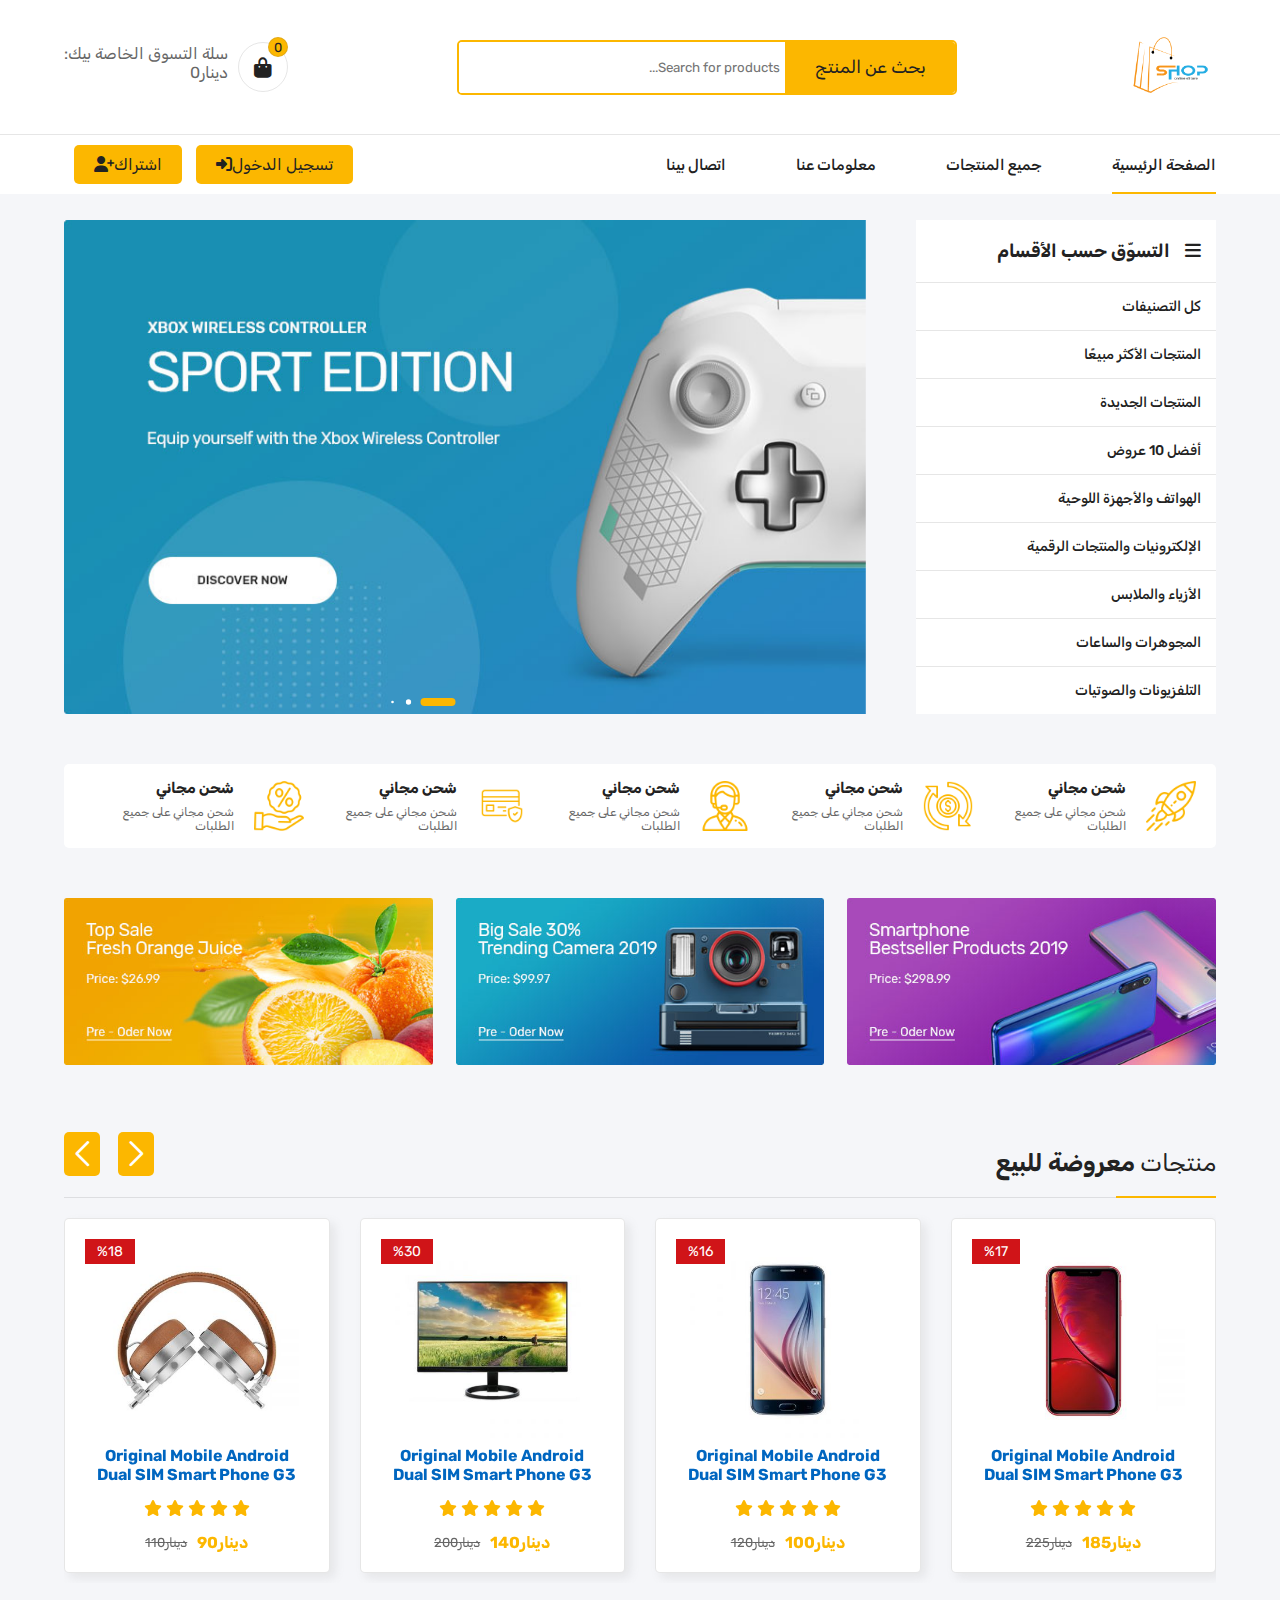
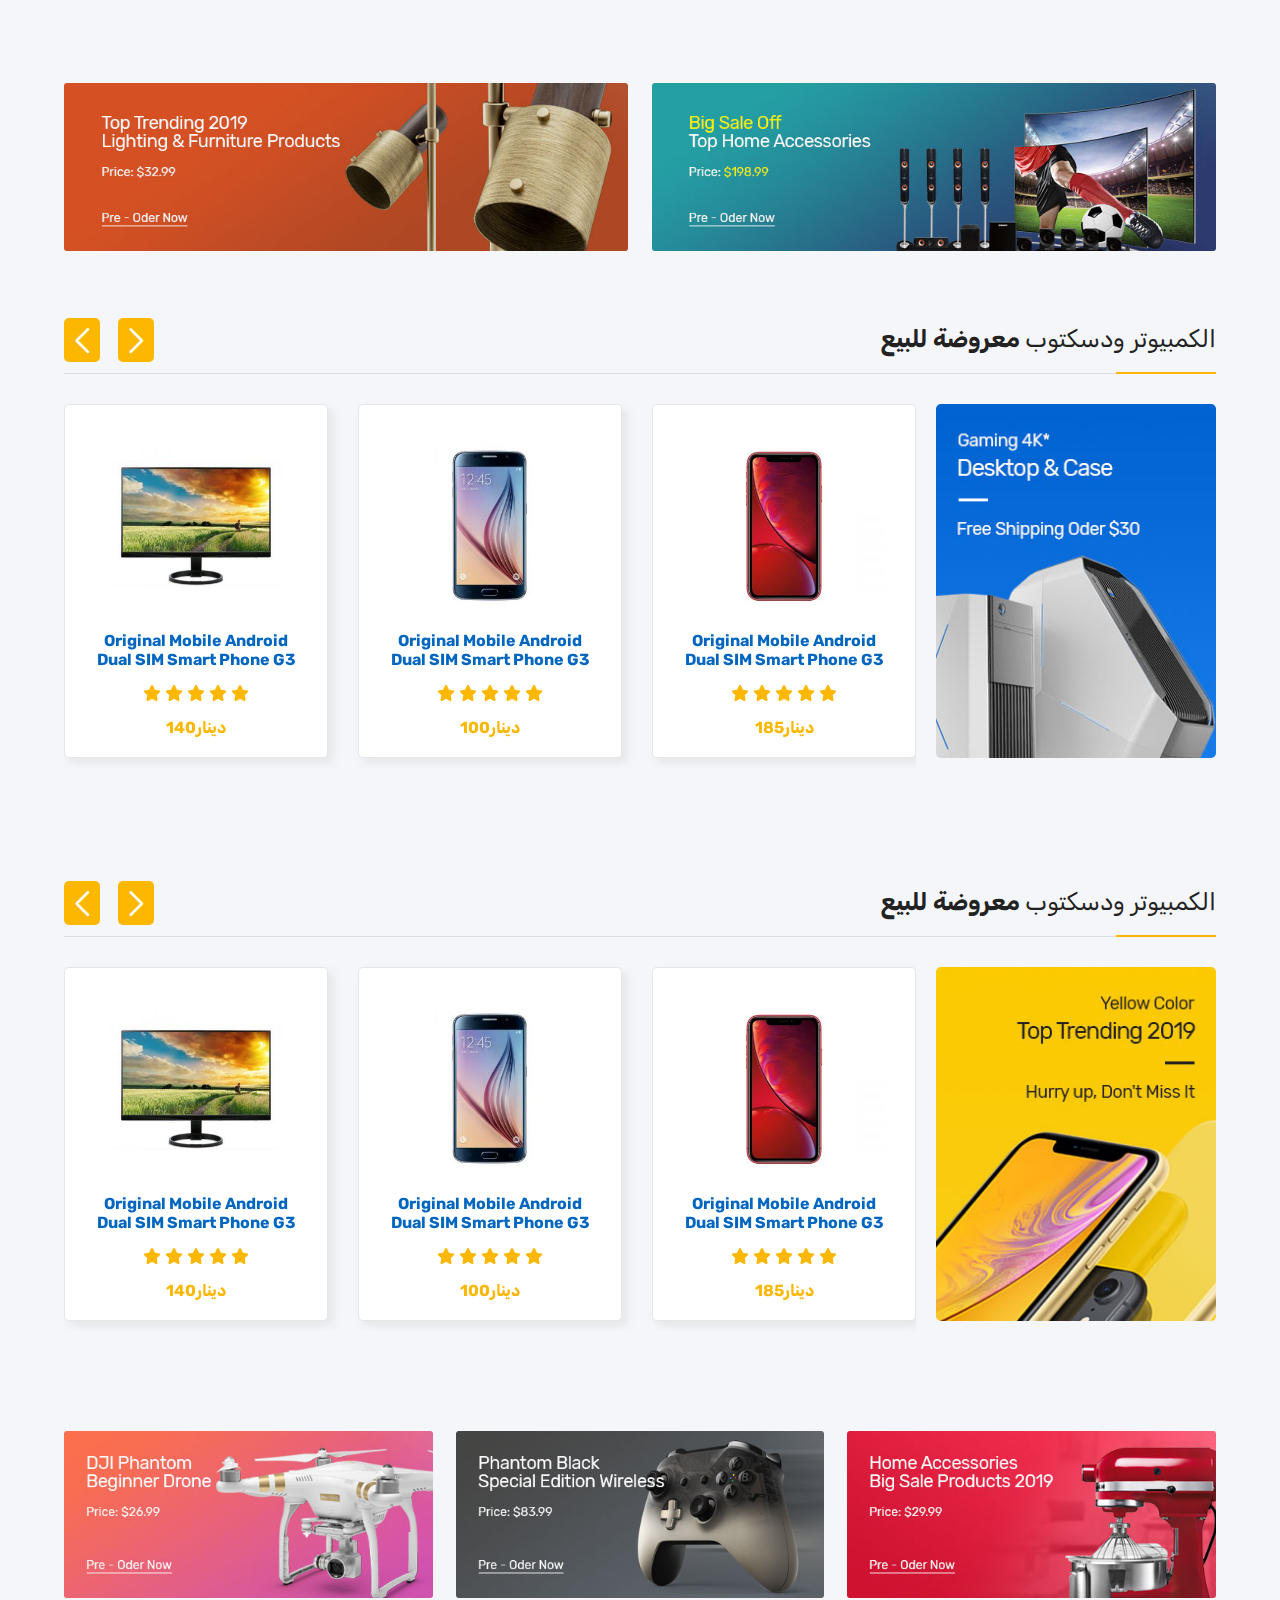
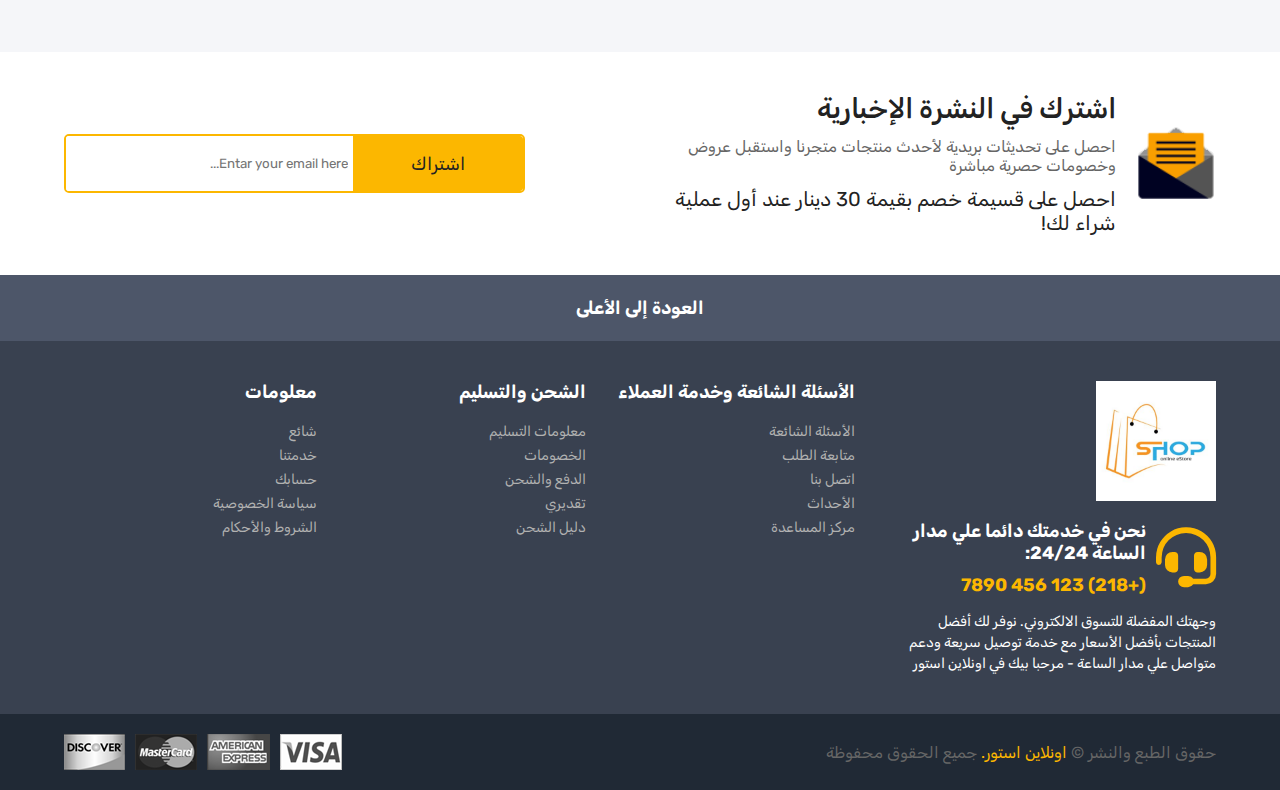
<file: index.html>
<!DOCTYPE html>
<html lang="ar" dir="rtl">
<head>
    <meta charset="UTF-8">
    <meta name="viewport" content="width=device-width, initial-scale=1.0">
    <title>اونلاين استور</title>


<!-- link css -->
<link rel="shortcut icon" href="img/logo-w.png" type="image/x-icon" />
    <link rel="stylesheet" href="style.css/Online.css">
    <link rel="stylesheet" href="https://cdnjs.cloudflare.com/ajax/libs/font-awesome/6.5.1/css/all.min.css">
    <link rel="stylesheet" href="style.css/Responsive.css">

    <!-- Link Swiper's CSS -->
    <link rel="stylesheet" href="https://cdn.jsdelivr.net/npm/swiper@11/swiper-bundle.min.css" />

</head>
<body>
    <header>
    <div class="container top-nav">
        <a href="index.html" class="logo"><img src="img/logo-e.png" alt=""></a>
        <form action="" class="search">
            <input type="search" placeholder="Search for products...">
            <button type="submit">بحث عن المنتج</button>
        </form>
        <div class="cart_header">
            <div onclick="open_cart()" class="icon_cart">
                <i class="fa-solid fa-bag-shopping"></i>
                <span class="count_item">0</span>
            </div>
            <div class="tottal_price">
                <p> سلة التسوق الخاصة بيك:</p>
                <p class="price_cart_Head">دينار0</p>
            </div>
        </div>
    </div>
    <nav>
        <div class="links container">

            <i onclick="open_menu()" class="fa-solid fa-bars btn_open_menu"></i>

            <ul id="menu">
                <span  onclick=" close_menu()" class="bg-overlay"></span>
                <i onclick=" close_menu()" class="fa-regular fa-circle-xmark btn_close_menu"></i>
                <img class="logo_menu" src="img/logo-e.png" alt="">
                <li class="active"><a href="index.html">الصفحة الرئيسية</a></li>
                <li><a href="all_produts.html">جميع المنتجات</a></li>
                <li><a href="about.html">معلومات عنا</a></li>
                <li><a href="contact.html"> اتصال بينا</a></li>
            </ul>
            <div class="loging_signup">
                <a href="login.html"> تسجيل الدخول<i class="fa-solid fa-right-to-bracket"></i></a>
                <a href="signup_page.html">اشتراك<i class="fa-solid fa-user-plus"></i></a>
            </div>
        </div>
    </nav>
    </header>


    <div class="cart">
        <div class="top_cart">
            <h3>عربة التسوّق الخاصة بيك<span class="count_item_cart">(0 عنصر في عربة التسوّق)</span></h3>
            <span onclick="close_cart()" class="close_cart"><i class="fa-regular fa-circle-xmark"></i></span>
        </div>

        
        <div class="items_in_cart">

        </div>
        <div class="bottom_cart">
            <div class="total">
                <p>إجمالي المشتريات</p>
                <p class="price_cart_total">$0</p>
            </div>

            <div class="button_Cart">
                <a href="checkout.html" class="btn_cart">المتابعة لإتمام الشراء</a>
                <button onclick="close_cart()" class="btn_cart trans_bg">تسوق أكثر</button>
            </div>
        </div>
    </div>





<section class="slider">
    <div class="container">
        <div class="side_bar">
            <h2> <i class="fa-solid fa-bars"></i> التسوّق حسب الأقسام</h2>
            <a href="#">كل التصنيفات</a>
            <a href="#">المنتجات الأكثر مبيعًا</a>
            <a href="#">المنتجات الجديدة</a>
            <a href="#">أفضل 10 عروض</a>
            <a href="#">الهواتف والأجهزة اللوحية</a>
            <a href="#">الإلكترونيات والمنتجات الرقمية</a>
            <a href="#">الأزياء والملابس</a>
            <a href="#">المجوهرات والساعات</a>
            <a href="#">التلفزيونات والصوتيات</a>
        </div>

        <!-- Swiper -->
        <div class="slide-swp mySwiper">
            <div class="swiper-wrapper">
                <div class="swiper-slide">
                    <a href="#"><img src="img/slider-01.jpg" alt=""></a>
                </div>
                

                <div class="swiper-slide">
                    <a href="#"><img src="img/slider-02.jpg" alt=""></a>
                </div>



                <div class="swiper-slide">
                    <a href="#"><img src="img/slider-03.jpg" alt=""></a>
                </div>


            </div>
            <div class="swiper-pagination"></div>
        </div>
    </div>
</section>


<section class="features">
    <div class="container">
        <div class="feature_item">
        <img src="img/features1.png" alt="">
            <div class="text">
                <h4>شحن مجاني</h4>
                <p>شحن مجاني على جميع الطلبات</p>
            </div>
        </div>

        <div class="feature_item">
            <img src="img/features2.png" alt="">
            <div class="text">
                <h4>شحن مجاني</h4>
                <p>شحن مجاني على جميع الطلبات</p>
            </div>
        </div>

        <div class="feature_item">
            <img src="img/features3.png" alt="">
            <div class="text">
                <h4>شحن مجاني</h4>
                <p>شحن مجاني على جميع الطلبات</p>
            </div>
        </div>

        <div class="feature_item">
            <img src="img/features4.png" alt="">
            <div class="text">
                <h4>شحن مجاني</h4>
                <p>شحن مجاني على جميع الطلبات</p>
            </div>
        </div>

        <div class="feature_item">
            <img src="img/features5.png" alt="">
            <div class="text">
                <h4>شحن مجاني</h4>
                <p>شحن مجاني على جميع الطلبات</p>
            </div>
        </div>

    </div>
</section>


<section class="banner">
    <div class="container">

        <div class="banner_img">
            <div class="glass_hover"></div>
            <a href="#"></a>
                <img src="img/banner/banner-1.jpg" alt="">
            
        </div>

        <div class="banner_img">
            <div class="glass_hover"></div>
            <a href="#"></a>
                <img src="img/banner/banner-2.jpg" alt="">
            
        </div>

        <div class="banner_img">
            <div class="glass_hover"></div>
            <a href="#"></a>
                <img src="img/banner/banner-3.jpg" alt="">
            
        </div>

    </div>
</section>





<section class="slide slide_sale">
    <div class="container">

        <div class="sale_sec mySwiper">

            <div class="top_slide">
                <h2><span>منتجات</span> معروضة للبيع</h2>
            </div>

            <div id="swiper_items_sale" class="products swiper-wrapper">


        




            </div>


            <div class="swiper-button-next btn_swip"></div>
            <div class="swiper-button-prev btn_swip"></div>




        </div>
    </div>
</section>


<section class="banner banner_big">
    <div class="container">


        <div class="banner_img">
            <div class="glass_hover"></div>
            <a href="#"></a>
            <img src="img/banner/banner-5.jpg" alt="">

        </div>

        <div class="banner_img">
            <div class="glass_hover"></div>
            <a href="#"></a>
            <img src="img/banner/banner-4.jpg" alt="">

        </div>

    </div>
</section>


<section class="slide slide_product">
    <div class="container">


<div class="top_slide">
    <h2><span>الكمبيوتر ودسكتوب</span> معروضة للبيع</h2>
</div>


    <div class="slide_with_img">

        <div class="categ_img">
            <a href=""><img src="img/banner/banner-sm-1.jpg" alt=""></a>
            
        </div>

        <div class="product_swip mySwiper">
            
            <div class="products other_product_swiper swiper-wrapper" id="other_product_swiper">
    
            </div>
            <div class="swiper-button-next btn_swip"></div>
            <div class="swiper-button-prev btn_swip"></div>

        </div>
    </div>
    </div>
</section>


<section class="slide slide_product">
    <div class="container">


        <div class="top_slide">
            <h2><span>الكمبيوتر ودسكتوب</span> معروضة للبيع</h2>
        </div>


        <div class="slide_with_img">

            <div class="categ_img">
                <a href=""><img src="img/banner/banner-sm-2.jpg" alt=""></a>
            </div>

            <div class="product_swip mySwiper">
                <div class="products other_product_swiper swiper-wrapper" id="other_product_swiper2">

                </div>
                <div class="swiper-button-next btn_swip"></div>
                <div class="swiper-button-prev btn_swip"></div>

            </div>
        </div>
    </div>
</section>

<section class="banner">
    <div class="container">

        <div class="banner_img">
            <div class="glass_hover"></div>
            <a href="#"></a>
            <img src="img/banner/banner-6.jpg" alt="">

        </div>

        <div class="banner_img">
            <div class="glass_hover"></div>
            <a href="#"></a>
            <img src="img/banner/banner-7.jpg" alt="">

        </div>

        <div class="banner_img">
            <div class="glass_hover"></div>
            <a href="#"></a>
            <img src="img/banner/banner-8.jpg" alt="">

        </div>

    </div>
</section>



<div class="newsletter">
    <div class="container">
        <div class="text">
            <img src="img/icon_email.png" alt="">
            <div class="content">
                <h4>اشترك في النشرة الإخبارية</h4>
                <p>احصل على تحديثات بريدية لأحدث منتجات متجرنا واستقبل عروض وخصومات حصرية مباشرة</p>
                <h6>احصل على قسيمة خصم بقيمة 30 دينار عند أول عملية شراء لك!</h6>
            </div>
        </div>

        <form action="" class="newsletter_form">
            <input type="email" placeholder="Entar your email here...">
            <button type="submit">اشتراك</button>
        </form>
    </div>
</div>

<div class="back_to_top">
    <p>العودة إلى الأعلى</p>
</div>
<footer>
    <div class="container">
        <div class="big_row">
            <img src="img/logo-w.png" alt="">
            <div class="hotline">
                <i class="fa-solid fa-headset"></i>
                <div class="text">
                    <h5>نحن في خدمتك دائما علي مدار الساعة 24/24:</h5>
                    <h6>(+218) 123 456 7890</h6>

                </div>
            </div>

            <p>وجهتك المفضلة للتسوق الالكتروني. نوفر لك أفضل المنتجات بأفضل الأسعار مع خدمة توصيل سريعة ودعم متواصل علي مدار الساعة - مرحبا بيك في اونلاين استور</p>
        </div>
        <div class="row">
            <h4>الأسئلة الشائعة وخدمة العملاء</h4>


            <div class="links">
                <a href="#">الأسئلة الشائعة</a>
                <a href="#">متابعة الطلب</a>
                <a href="#">اتصل بنا</a>
                <a href="#">الأحداث</a>
                <a href="#">مركز المساعدة</a>
            </div>
        </div>




        <div class="row">
            <h4>الشحن والتسليم</h4>
        
        
            <div class="links">
                <a href="#">معلومات التسليم</a>
                <a href="#">الخصومات</a>
                <a href="#">الدفع والشحن</a>
                <a href="#">تقديري</a>
                <a href="#">دليل الشحن</a>
            </div>
        </div>



        <div class="row">
            <h4>معلومات</h4>
        
        
            <div class="links">
                <a href="#">شائع</a>
                <a href="#">خدمتنا</a>
                <a href="#">حسابك</a>
                <a href="#">سياسة الخصوصية</a>
                <a href="#">الشروط والأحكام</a>
            </div>
        </div>


    </div>

    <div class="bottom_footer">
        <div class="container">
            <p>حقوق الطبع والنشر &copy; <span>اونلاين استور. </span>جميع الحقوق محفوظة</p>
            <div class="payment_img">
                <img src="img/payment-1.png" alt="">
                <img src="img/payment-2.png" alt="">
                <img src="img/payment-3.png" alt="">
                <img src="img/payment-4.png" alt="">
            </div>
        </div>
    </div>
</footer>
<!-- Swiper JS -->
<script src="https://cdn.jsdelivr.net/npm/swiper@11/swiper-bundle.min.js"></script>
<script src="js/swiper.js"></script>
    <script src="js/main.js"></script>
    <script src="js/items_home.js"></script>
</body>
</html>
</file>
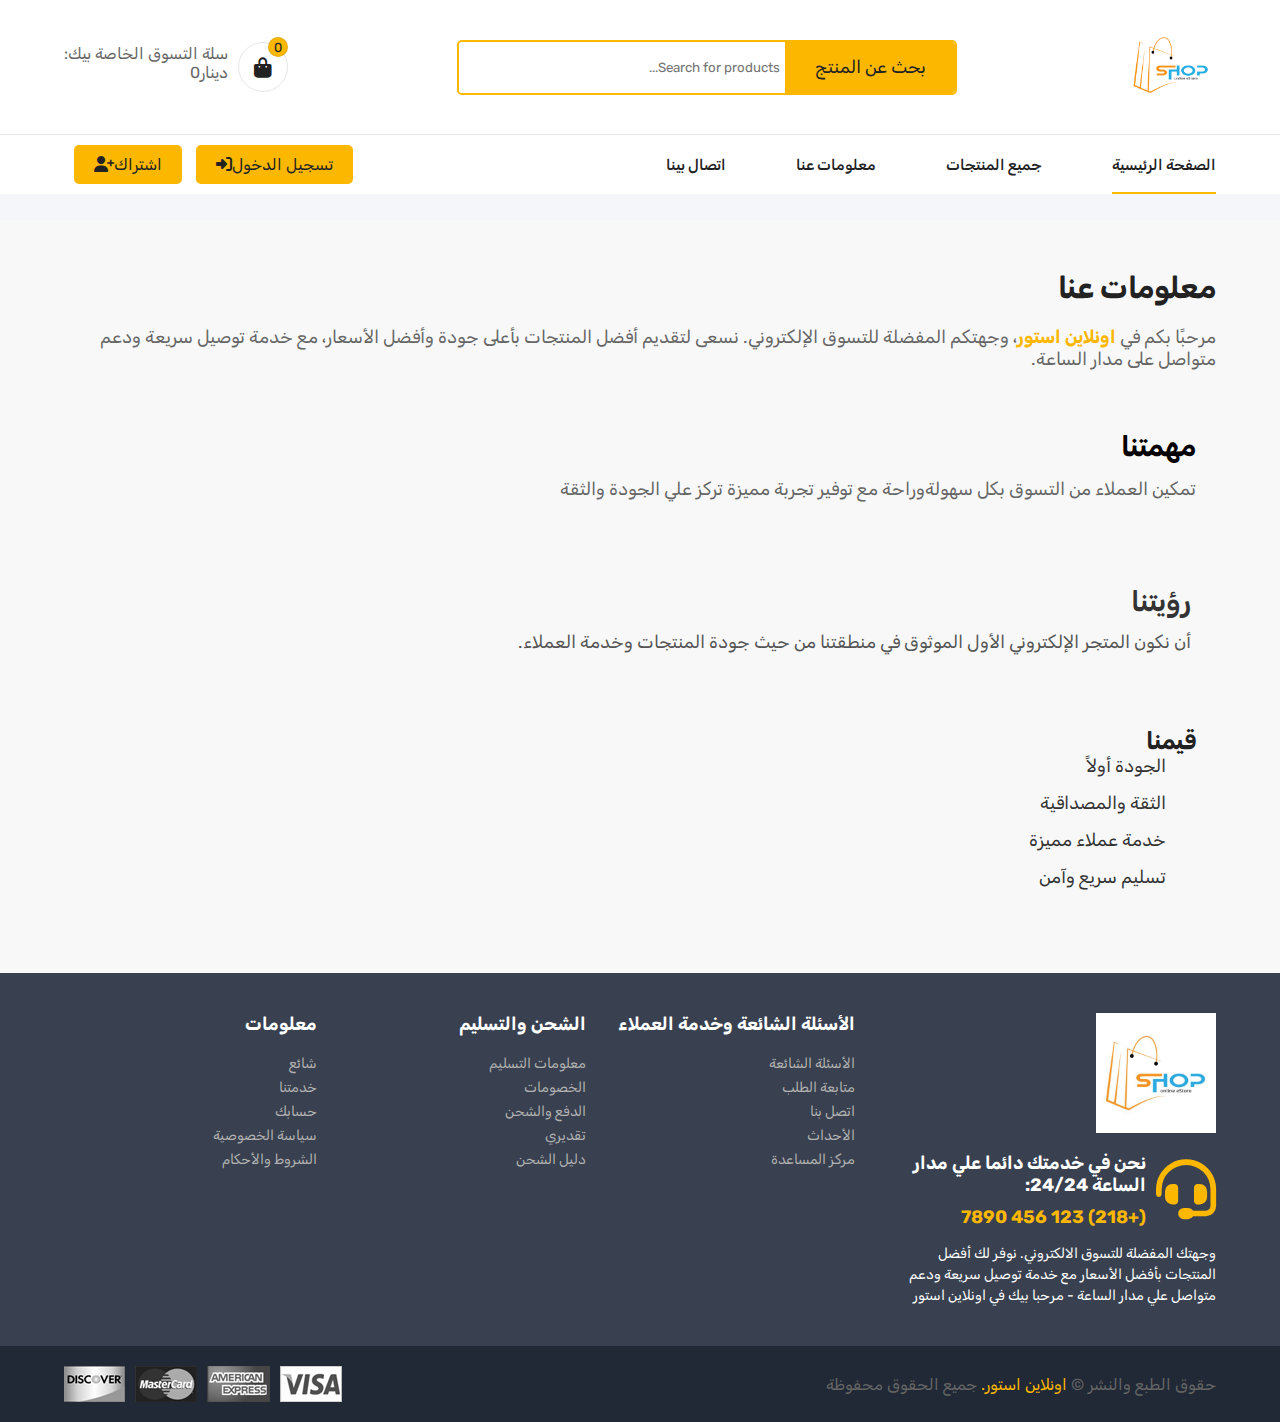
<file: about.html>
<!DOCTYPE html>
<html lang="ar" dir="rtl">

<head>
    <meta charset="UTF-8">
    <meta name="viewport" content="width=device-width, initial-scale=1.0">
    <title>اونلاين استور</title>


    <!-- link css -->
    <link rel="shortcut icon" href="img/logo-w.png" type="image/x-icon" />
    <link rel="stylesheet" href="style.css/Online.css">
    <link rel="stylesheet" href="https://cdnjs.cloudflare.com/ajax/libs/font-awesome/6.5.1/css/all.min.css">
    <link rel="stylesheet" href="style.css/Responsive.css">

    <!-- Link Swiper's CSS -->
    <link rel="stylesheet" href="https://cdn.jsdelivr.net/npm/swiper@11/swiper-bundle.min.css" />

</head>

<body>
    <header>
        <div class="container top-nav">
            <a href="index.html" class="logo"><img src="img/logo-e.png" alt=""></a>
            <form action="" class="search">
                <input type="search" placeholder="Search for products...">
                <button type="submit">بحث عن المنتج</button>
            </form>
            <div class="cart_header">
                <div onclick="open_cart()" class="icon_cart">
                    <i class="fa-solid fa-bag-shopping"></i>
                    <span class="count_item">0</span>
                </div>
                <div class="tottal_price">
                    <p> سلة التسوق الخاصة بيك:</p>
                    <p class="price_cart_Head">دينار0</p>
                </div>
            </div>
        </div>
        <nav>
            <div class="links container">

                <i onclick="open_menu()" class="fa-solid fa-bars btn_open_menu"></i>

                <ul id="menu">
                    <span onclick=" close_menu()" class="bg-overlay"></span>
                    <i onclick=" close_menu()" class="fa-regular fa-circle-xmark btn_close_menu"></i>
                    <img class="logo_menu" src="img/logo-e.png" alt="">
                    <li class="active"><a href="index.html">الصفحة الرئيسية</a></li>
                    <li><a href="all_produts.html">جميع المنتجات</a></li>
                    <li><a href="about.html">معلومات عنا</a></li>
                    <li><a href="contact.html"> اتصال بينا</a></li>
                </ul>
                <div class="loging_signup">
                    <a href="login.html"> تسجيل الدخول<i class="fa-solid fa-right-to-bracket"></i></a>
                    <a href="signup_page.html">اشتراك<i class="fa-solid fa-user-plus"></i></a>
                </div>
            </div>
        </nav>
    </header>
    <section class="about_us">
        <div class="container">
            <div class="intro">
                <h1>معلومات عنا</h1>
                <p>مرحبًا بكم في <strong>اونلاين استور</strong>، وجهتكم المفضلة للتسوق الإلكتروني.
                    نسعى لتقديم أفضل المنتجات بأعلى جودة وأفضل الأسعار، مع خدمة توصيل سريعة ودعم متواصل على مدار الساعة.</p>
            </div>
            <div class="mission_vision">
                <div class="mission">
                    <h2>مهمتنا</h2>
                    <p>تمكين العملاء من التسوق بكل سهولةوراحة مع توفير تجربة مميزة تركز علي الجودة والثقة</p>
                </div>
            </div>
            <div class="vision">
                <h2>رؤيتنا</h2>
                <p>أن نكون المتجر الإلكتروني الأول الموثوق في منطقتنا من حيث جودة المنتجات وخدمة العملاء.</p>
            </div>
            <div class="values">
                <h2>قيمنا</h2>
                <ul>
                    <li>الجودة أولاً</li>
                    <li>الثقة والمصداقية</li>
                    <li>خدمة عملاء مميزة</li>
                    <li>تسليم سريع وآمن</li>
                </ul>
            </div>
        </div>
    </section>
    <footer>
        <div class="container">
            <div class="big_row">
                <img src="img/logo-w.png" alt="">
                <div class="hotline">
                    <i class="fa-solid fa-headset"></i>
                    <div class="text">
                        <h5>نحن في خدمتك دائما علي مدار الساعة 24/24:</h5>
                        <h6>(+218) 123 456 7890</h6>

                    </div>
                </div>

                <p>وجهتك المفضلة للتسوق الالكتروني. نوفر لك أفضل المنتجات بأفضل الأسعار مع خدمة توصيل سريعة ودعم متواصل
                    علي مدار الساعة - مرحبا بيك في اونلاين استور</p>
            </div>
            <div class="row">
                <h4>الأسئلة الشائعة وخدمة العملاء</h4>


                <div class="links">
                    <a href="#">الأسئلة الشائعة</a>
                    <a href="#">متابعة الطلب</a>
                    <a href="#">اتصل بنا</a>
                    <a href="#">الأحداث</a>
                    <a href="#">مركز المساعدة</a>
                </div>
            </div>




            <div class="row">
                <h4>الشحن والتسليم</h4>


                <div class="links">
                    <a href="#">معلومات التسليم</a>
                    <a href="#">الخصومات</a>
                    <a href="#">الدفع والشحن</a>
                    <a href="#">تقديري</a>
                    <a href="#">دليل الشحن</a>
                </div>
            </div>



            <div class="row">
                <h4>معلومات</h4>


                <div class="links">
                    <a href="#">شائع</a>
                    <a href="#">خدمتنا</a>
                    <a href="#">حسابك</a>
                    <a href="#">سياسة الخصوصية</a>
                    <a href="#">الشروط والأحكام</a>
                </div>
            </div>


        </div>

        <div class="bottom_footer">
            <div class="container">
                <p>حقوق الطبع والنشر &copy; <span>اونلاين استور. </span>جميع الحقوق محفوظة</p>
                <div class="payment_img">
                    <img src="img/payment-1.png" alt="">
                    <img src="img/payment-2.png" alt="">
                    <img src="img/payment-3.png" alt="">
                    <img src="img/payment-4.png" alt="">
                </div>
            </div>
        </div>
    </footer>
    <!-- Swiper JS -->
    <script src="https://cdn.jsdelivr.net/npm/swiper@11/swiper-bundle.min.js"></script>
    <script src="js/swiper.js"></script>
    <script src="js/main.js"></script>
    <script src="js/items_home.js"></script>
</body>

</html>
</file>
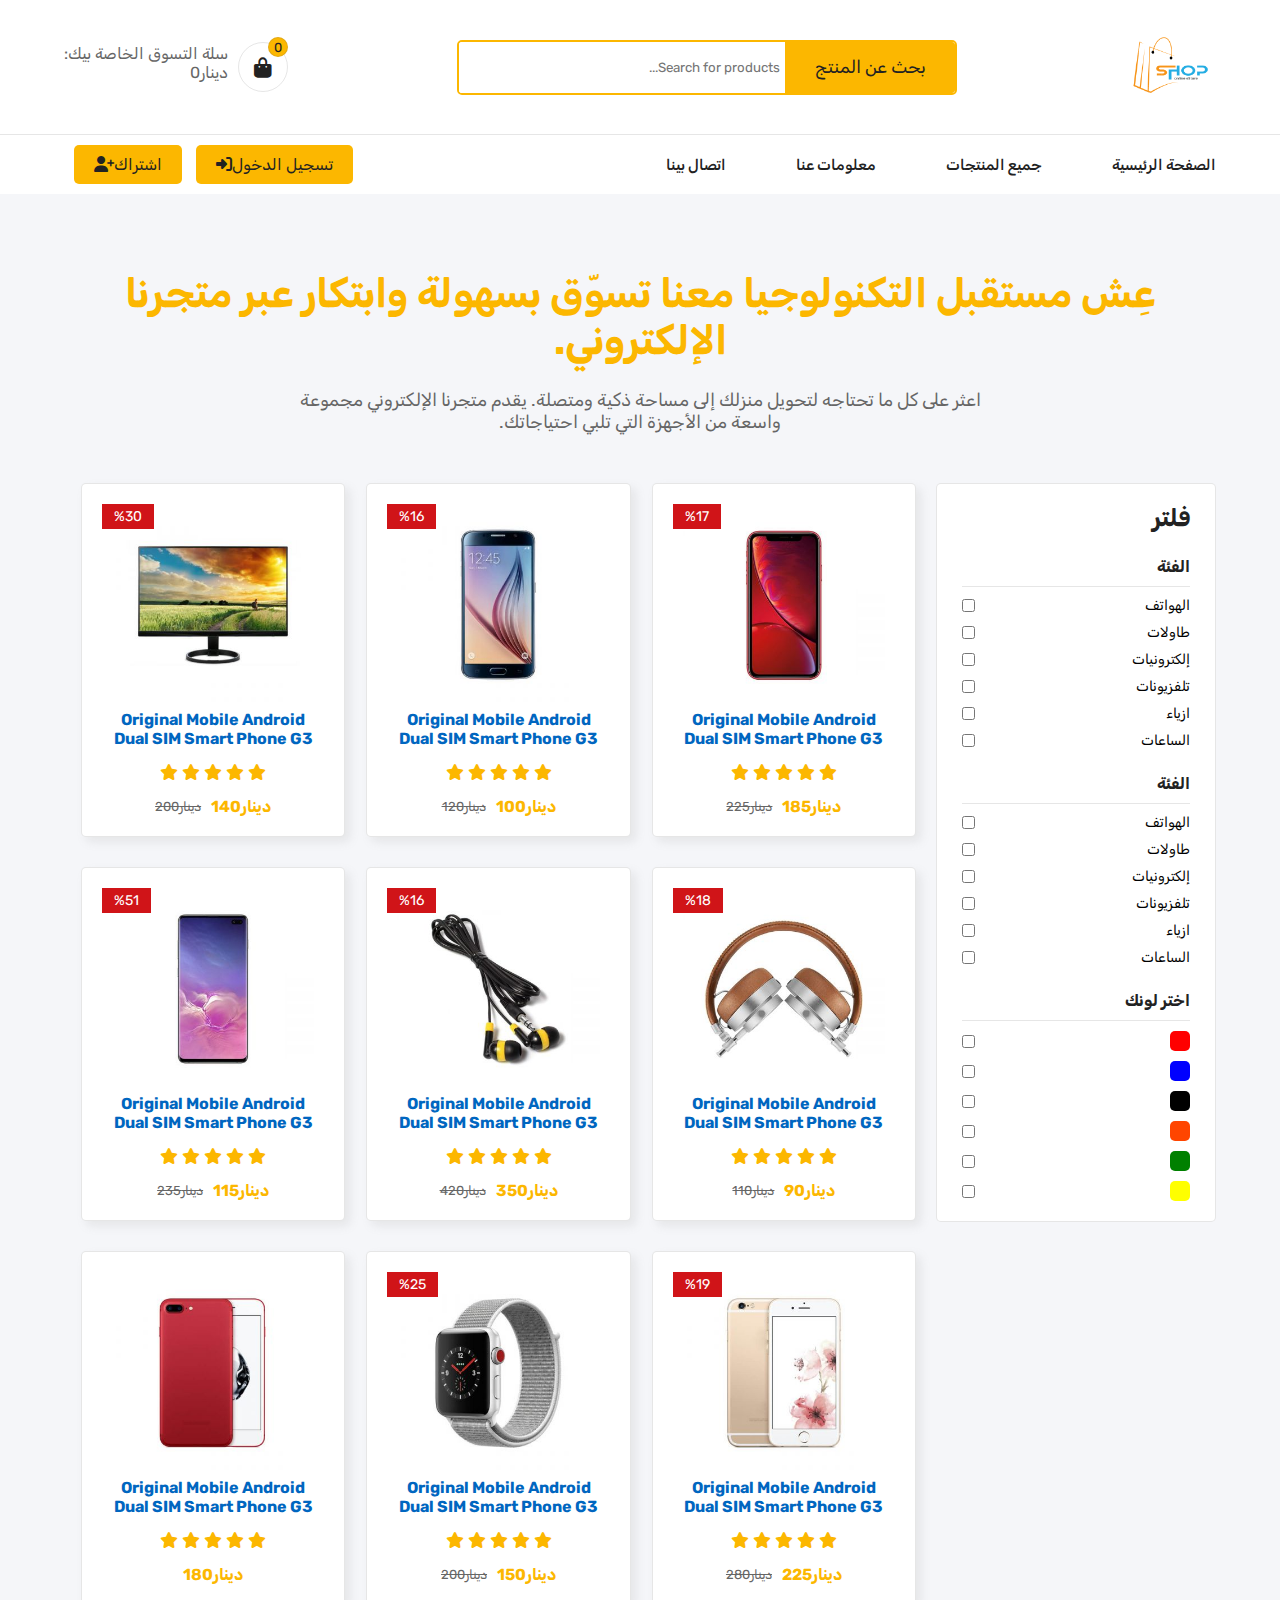
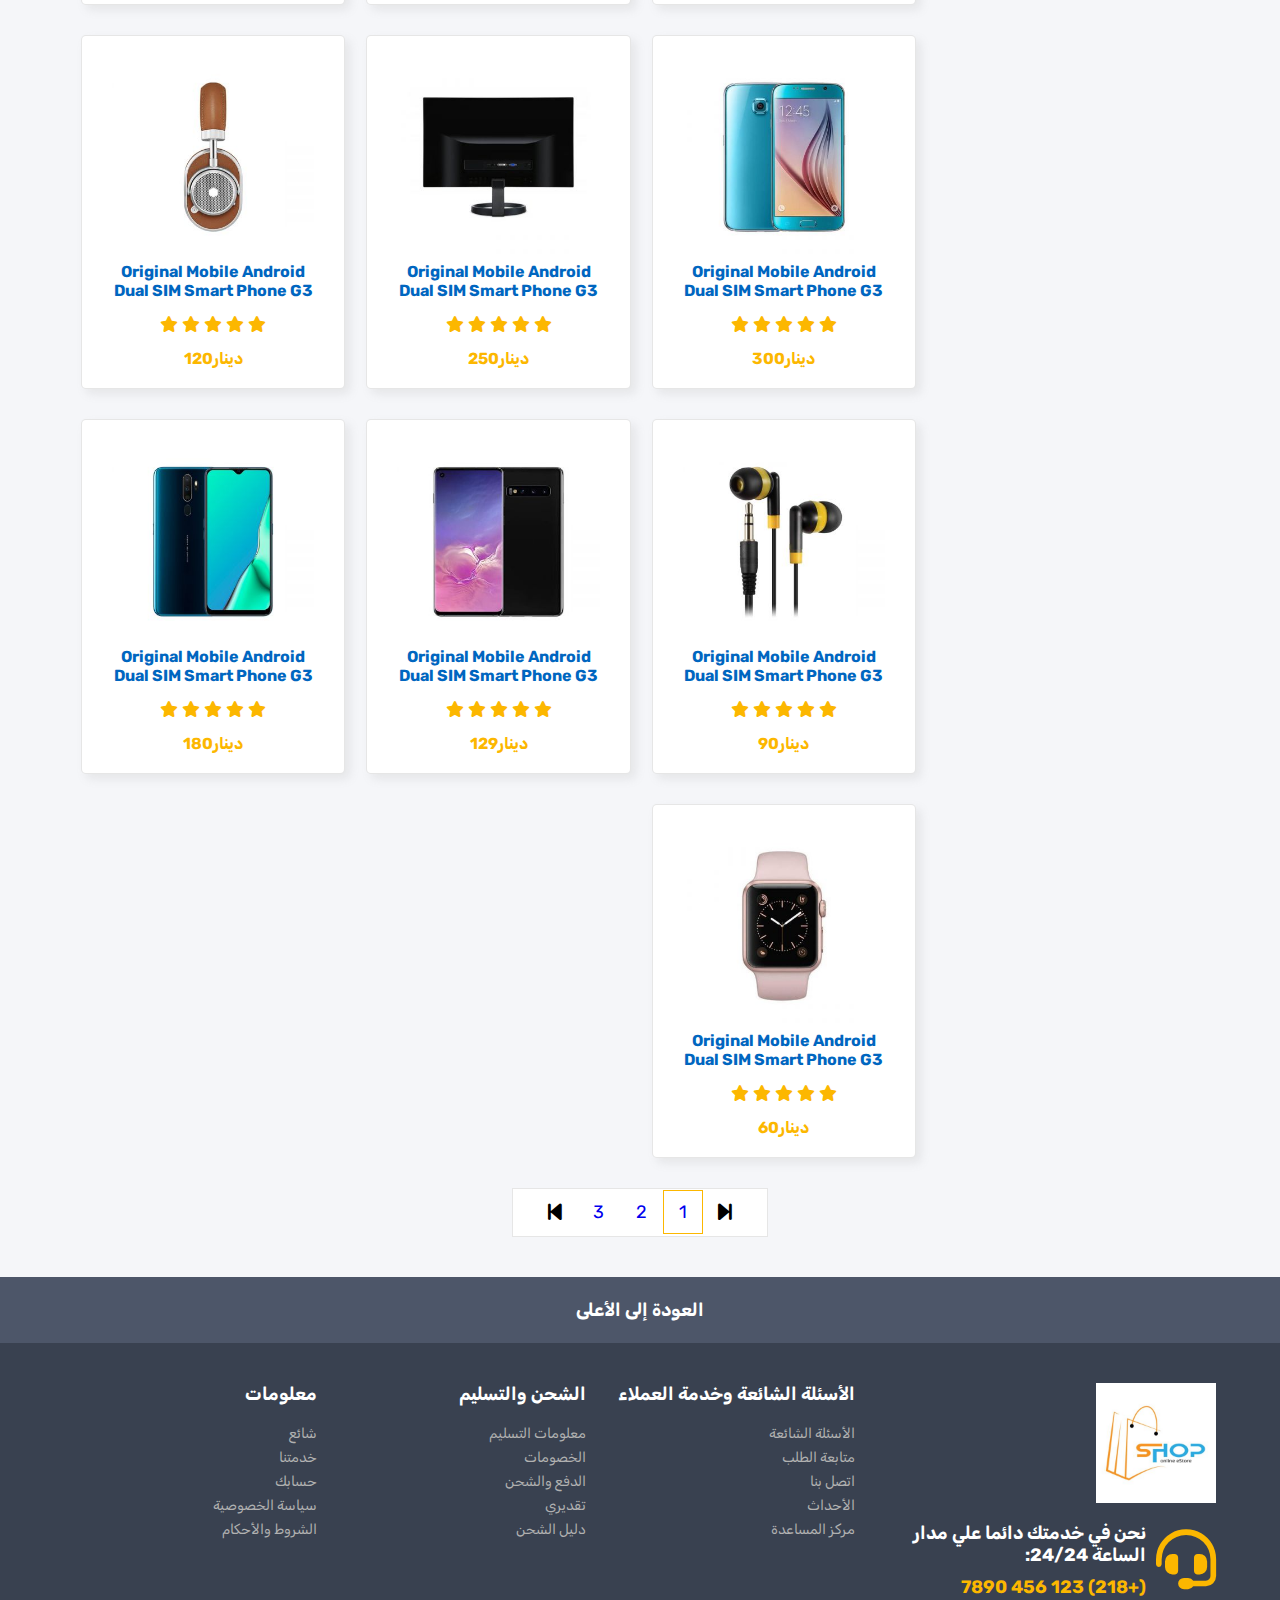
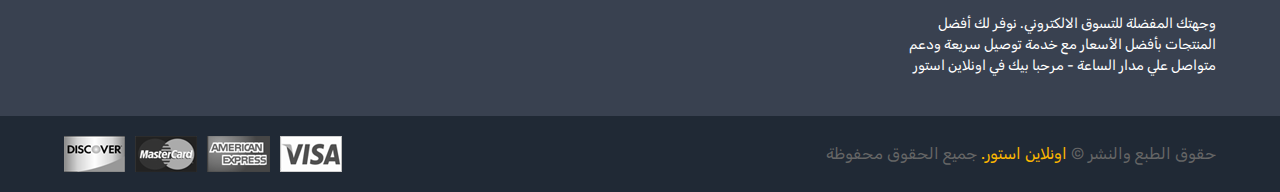
<file: all_produts.html>
<!DOCTYPE html>
<html lang="ar" dir="rtl">

<head>
    <meta charset="UTF-8">
    <meta name="viewport" content="width=device-width, initial-scale=1.0">
    <title>اونلاين استور</title>


    <!-- link css -->
    <link rel="shortcut icon" href="img/logo-w.png" type="image/x-icon" />
    <link rel="stylesheet" href="style.css/Online.css">
    <link rel="stylesheet" href="https://cdnjs.cloudflare.com/ajax/libs/font-awesome/6.5.1/css/all.min.css">
    <link rel="stylesheet" href="style.css/Responsive.css">
    <link rel="stylesheet" href="https://cdnjs.cloudflare.com/ajax/libs/font-awesome/6.5.0/css/all.min.css">
    <link rel="stylesheet" href="https://cdnjs.cloudflare.com/ajax/libs/font-awesome/6.4.0/css/all.min.css">


</head>

<body>

    <header>
        <div class="container top-nav">
            <a href="index.html" class="logo"><img src="img/logo-e.png" alt=""></a>
            <form action="" class="search">
                <input type="search" placeholder="Search for products...">
                <button type="submit">بحث عن المنتج</button>
            </form>
            <div class="cart_header">
                <div onclick="open_cart()" class="icon_cart">
                    <i class="fa-solid fa-bag-shopping"></i>
                    <span class="count_item">0</span>
                </div>
                <div class="tottal_price">
                    <p> سلة التسوق الخاصة بيك:</p>
                    <p class="price_cart_Head">دينار0</p>
                </div>
            </div>
        </div>
        <nav>
            <div class="links container">
    
                <i onclick="open_menu()" class="fa-solid fa-bars btn_open_menu"></i>
    
                <ul id="menu">
                    <span onclick=" close_menu()" class="bg-overlay"></span>
                    <i onclick=" close_menu()" class="fa-regular fa-circle-xmark btn_close_menu"></i>
                    <img class="logo_menu" src="img/logo-e.png" alt="">
                    <li><a href="index.html">الصفحة الرئيسية</a></li>
                    <li><a href="all_produts.html">جميع المنتجات</a></li>
                    <li><a href="about.html">معلومات عنا</a></li>
                    <li><a href="contact.html"> اتصال بينا</a></li>
                </ul>
                <div class="loging_signup">
                    <a href="login.html"> تسجيل الدخول<i class="fa-solid fa-right-to-bracket"></i></a>
                    <a href="signup_page.html">اشتراك<i class="fa-solid fa-user-plus"></i></a>
                </div>
            </div>
        </nav>
    </header>


    <div class="cart">
        <div class="top_cart">
            <h3>عربة التسوّق الخاصة بيك<span class="count_item_cart">(0 عنصر في عربة التسوّق)</span></h3>
            <span onclick="close_cart()" class="close_cart"><i class="fa-regular fa-circle-xmark"></i></span>
        </div>


        <div class="items_in_cart">

        </div>
        <div class="bottom_cart">
            <div class="total">
                <p>إجمالي المشتريات</p>
                <p class="price_cart_total">$0</p>
            </div>

            <div class="button_Cart">
                <a href="checkout.html" class="btn_cart">المتابعة لإتمام الشراء</a>
                <button onclick="close_cart()" class="btn_cart trans_bg">تسوق أكثر</button>
            </div>
        </div>
    </div>




            <div class="top_page">
                <div class="container">
                    <h1>عِش مستقبل التكنولوجيا معنا تسوّق بسهولة وابتكار عبر متجرنا الإلكتروني.</h1>
                    <p>اعثر على كل ما تحتاجه لتحويل منزلك إلى مساحة ذكية ومتصلة. يقدم متجرنا الإلكتروني مجموعة واسعة من الأجهزة التي تلبي
                    احتياجاتك.</p>
                </div>
            </div>

            <section class="all_produts">
                    <div class="container">


                        <span class="btn_filter" onclick="open_close_filter()">
                            filter <i class="fa-solid fa-filter"></i>
                        </span>

                    <div class="filter">
                        <h2>فلتر</h2>

                        <div class="filter_item">
                            <h4>الفئة</h4>
                            <div class="content">

                                <div class="item">
                                    <span>الهواتف</span>
                                    <input type="checkbox">
                                </div>

                                <div class="item">
                                    <span>طاولات</span>
                                    <input type="checkbox">
                                </div>

                                <div class="item">
                                    <span>إلكترونيات</span>
                                    <input type="checkbox">
                                </div>

                                <div class="item">
                                    <span>تلفزيونات</span>
                                    <input type="checkbox">
                                </div>

                                <div class="item">
                                    <span>ازياء</span>
                                    <input type="checkbox">
                                </div>

                                <div class="item">
                                    <span>الساعات</span>
                                    <input type="checkbox">
                                </div>

                            </div>
                        </div>



                        <div class="filter_item">
                            <h4>الفئة</h4>
                            <div class="content">
                        
                                <div class="item">
                                    <span>الهواتف</span>
                                    <input type="checkbox">
                                </div>
                        
                                <div class="item">
                                    <span>طاولات</span>
                                    <input type="checkbox">
                                </div>
                        
                                <div class="item">
                                    <span>إلكترونيات</span>
                                    <input type="checkbox">
                                </div>
                        
                                <div class="item">
                                    <span>تلفزيونات</span>
                                    <input type="checkbox">
                                </div>
                        
                                <div class="item">
                                    <span>ازياء</span>
                                    <input type="checkbox">
                                </div>
                        
                                <div class="item">
                                    <span>الساعات</span>
                                    <input type="checkbox">
                                </div>
                        
                            </div>
                        </div>

                        <div class="filter_item">
                            <h4>اختر لونك</h4>
                            <div class="content">
                        
                                <div class="item">
                                    <span class="color" style="background: red;"></span>
                                    <input type="checkbox">
                                </div>
                        
                            <div class="item">
                                <span class="color" style="background: blue;"></span>
                            <input type="checkbox">
                            </div>



                    <div class="item">
                            <span class="color" style="background: black;"></span>
                    <input type="checkbox">
                    </div>


            <div class="item">
                <span class="color" style="background: orangered;"></span>
                <input type="checkbox">
            </div>


                                <div class="item">
                                    <span class="color" style="background: green;"></span>
                                    <input type="checkbox">
                                </div>


                                <div class="item">
                                    <span class="color" style="background: yellow;"></span>
                                    <input type="checkbox">
                                </div>
                        
                            </div>
                        </div>
                    </div>


                    <div id="produts_dev" class="produts_dev">

                    </div>
                </div>






                <div class="pagination">
                    <span class="btn_page prev"><i class="fa-solid fa-forward-step"></i></span>
                    <a href="#"><span class="num_page active">1</span></a>
                    <a href="#"><span class="num_page">2</span></a>
                    <a href="#"><span class="num_page">3</span></a>
                    <span class="btn_page next"><i class="fa-solid fa-backward-step"></i></span>
                </div>
            </section>



    <div class="back_to_top">
        <p>العودة إلى الأعلى</p>
    </div>
    <footer>
        <div class="container">
            <div class="big_row">
                <img src="img/logo-w.png" alt="">
                <div class="hotline">
                    <i class="fa-solid fa-headset"></i>
                    <div class="text">
                        <h5>نحن في خدمتك دائما علي مدار الساعة 24/24:</h5>
                        <h6>(+218) 123 456 7890</h6>

                    </div>
                </div>

                <p>وجهتك المفضلة للتسوق الالكتروني. نوفر لك أفضل المنتجات بأفضل الأسعار مع خدمة توصيل سريعة ودعم متواصل
                    علي مدار الساعة - مرحبا بيك في اونلاين استور</p>
            </div>
            <div class="row">
                <h4>الأسئلة الشائعة وخدمة العملاء</h4>


                <div class="links">
                    <a href="#">الأسئلة الشائعة</a>
                    <a href="#">متابعة الطلب</a>
                    <a href="#">اتصل بنا</a>
                    <a href="#">الأحداث</a>
                    <a href="#">مركز المساعدة</a>
                </div>
            </div>




            <div class="row">
                <h4>الشحن والتسليم</h4>


                <div class="links">
                    <a href="#">معلومات التسليم</a>
                    <a href="#">الخصومات</a>
                    <a href="#">الدفع والشحن</a>
                    <a href="#">تقديري</a>
                    <a href="#">دليل الشحن</a>
                </div>
            </div>



            <div class="row">
                <h4>معلومات</h4>


                <div class="links">
                    <a href="#">شائع</a>
                    <a href="#">خدمتنا</a>
                    <a href="#">حسابك</a>
                    <a href="#">سياسة الخصوصية</a>
                    <a href="#">الشروط والأحكام</a>
                </div>
            </div>


        </div>

        <div class="bottom_footer">
            <div class="container">
                <p>حقوق الطبع والنشر &copy; <span>اونلاين استور. </span>جميع الحقوق محفوظة</p>
                <div class="payment_img">
                    <img src="img/payment-1.png" alt="">
                    <img src="img/payment-2.png" alt="">
                    <img src="img/payment-3.png" alt="">
                    <img src="img/payment-4.png" alt="">
                </div>
            </div>
        </div>
    </footer>



    <script src="js/main.js"></script>
    <script src="js/all_products.js"></script>
</body>
</html>
</file>
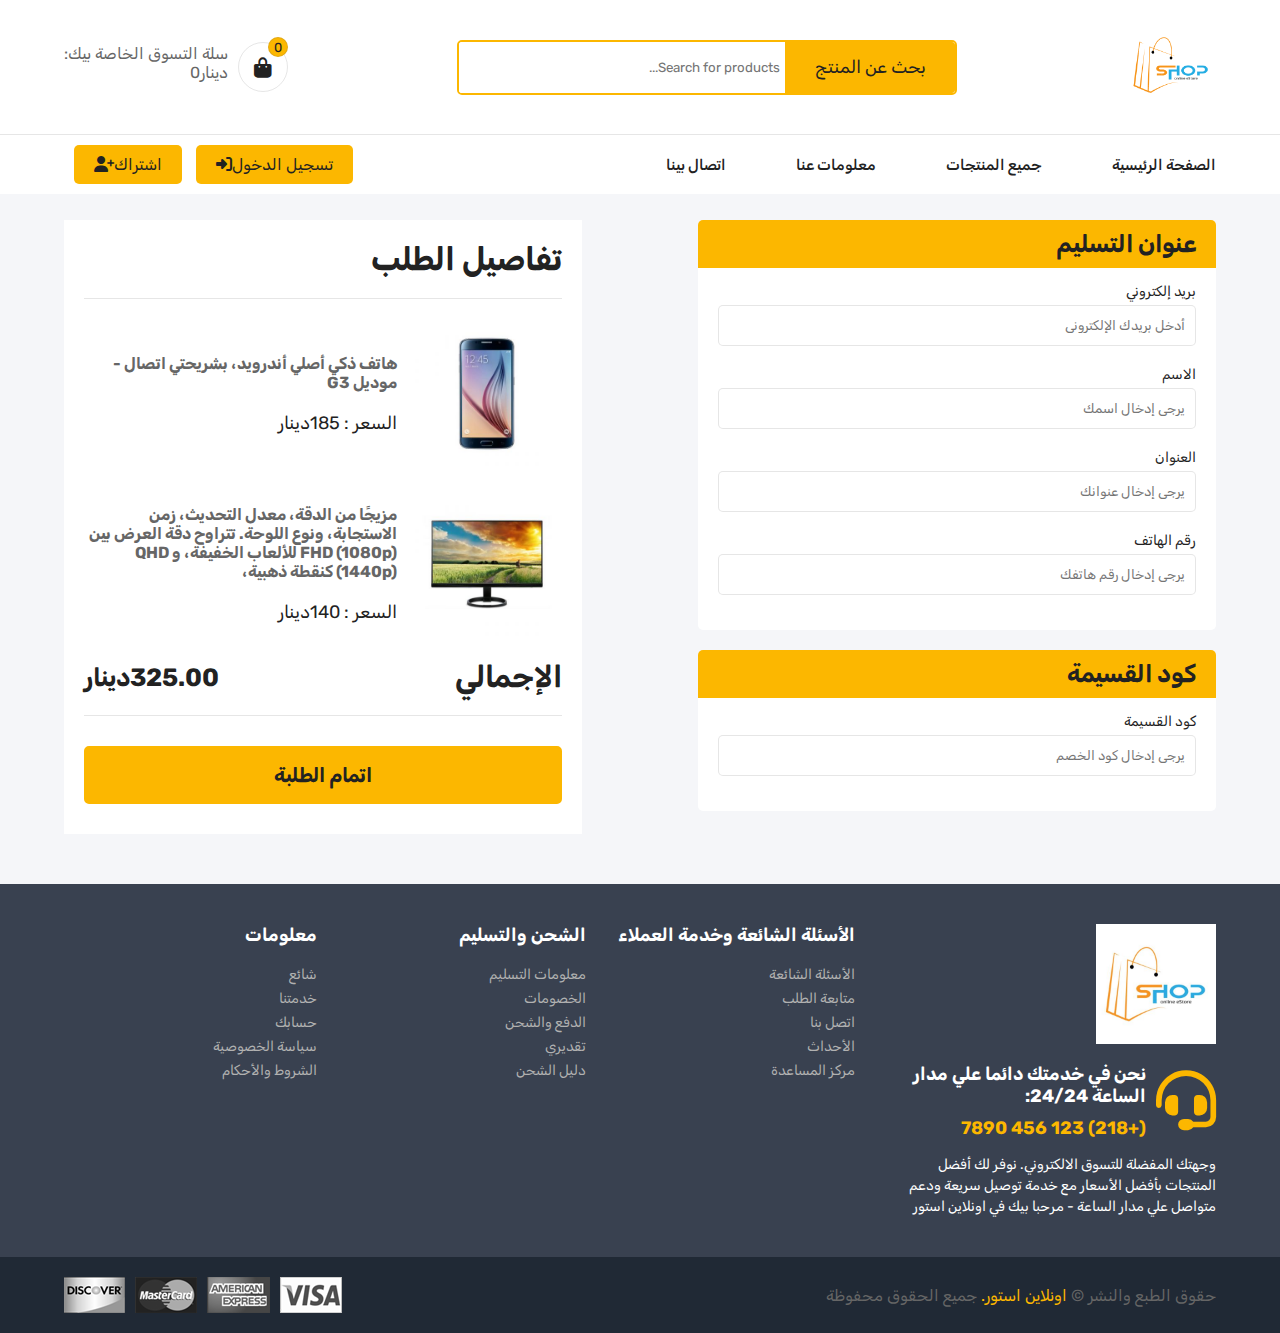
<file: checkout.html>
<!DOCTYPE html>
<html lang="ar" dir="rtl">

<head>
    <meta charset="UTF-8">
    <meta name="viewport" content="width=device-width, initial-scale=1.0">
    <title>اونلاين استور</title>


    <!-- link css -->
    <link rel="shortcut icon" href="img/logo-w.png" type="image/x-icon" />
    <link rel="stylesheet" href="style.css/Online.css">
    <link rel="stylesheet" href="style.css/Responsive.css">
    <!-- font -->
<link rel="stylesheet" href="https://cdnjs.cloudflare.com/ajax/libs/font-awesome/6.5.1/css/all.min.css">

    


</head>

<body>
    <header>
        <div class="container top-nav">
            <a href="index.html" class="logo"><img src="img/logo-e.png" alt=""></a>
            <form action="" class="search">
                <input type="search" placeholder="Search for products...">
                <button type="submit">بحث عن المنتج</button>
            </form>
            <div class="cart_header">
                <div onclick="open_cart()" class="icon_cart">
                    <i class="fa-solid fa-bag-shopping"></i>
                    <span class="count_item">0</span>
                </div>
                <div class="tottal_price">
                    <p> سلة التسوق الخاصة بيك:</p>
                    <p class="price_cart_Head">دينار0</p>
                </div>
            </div>
        </div>
        <nav>
            <div class="links container">
    
                <i onclick="open_menu()" class="fa-solid fa-bars btn_open_menu"></i>
    
                <ul id="menu">
                    <span onclick=" close_menu()" class="bg-overlay"></span>
                    <i onclick=" close_menu()" class="fa-regular fa-circle-xmark btn_close_menu"></i>
                    <img class="logo_menu" src="img/logo-e.png" alt="">
                    <li><a href="index.html">الصفحة الرئيسية</a></li>
                    <li><a href="all_produts.html">جميع المنتجات</a></li>
                    <li><a href="about.html">معلومات عنا</a></li>
                    <li><a href="contact.html"> اتصال بينا</a></li>
                </ul>
                <div class="loging_signup">
                    <a href="login.html"> تسجيل الدخول<i class="fa-solid fa-right-to-bracket"></i></a>
                    <a href="signup_page.html">اشتراك<i class="fa-solid fa-user-plus"></i></a>
                </div>
            </div>
        </nav>
    </header>


    <div  class="cart">
        <div class="top_cart">
            <h3>عربة التسوّق الخاصة بيك<span class="count_item_cart">(0 عنصر في عربة التسوّق)</span></h3>
            <span onclick="close_cart()" class="close_cart"><i class="fa-regular fa-circle-xmark"></i></span>
        </div>


        <div class="items_in_cart">

        </div>
        <div class="bottom_cart">
            <div class="total">
                <p>إجمالي المشتريات</p>
                <p class="price_cart_total">$0</p>
            </div>

            <div class="button_Cart">
                <a href="checkout.html" class="btn_cart">المتابعة لإتمام الشراء</a>
                <button onclick="close_cart()" class="btn_cart trans_bg">تسوق أكثر</button>
            </div>
        </div>
    </div>


<section class="checkout">
    <div class="container">
        <form action="">
            <div class="address">
                <h2>عنوان التسليم</h2>
                <div class="inputs">
                    <label for="">بريد إلكتروني</label>
                    <input type="email" placeholder="أدخل بريدك الإلكتروني">
                    <label for="">الاسم</label>
                    <input type="text" placeholder="يرجى إدخال اسمك">
                    <label for="">العنوان</label>
                    <input type="text" placeholder="يرجى إدخال عنوانك">
                    <label for="">رقم الهاتف</label>
                    <input type="number" placeholder="يرجى إدخال رقم هاتفك">
                </div>
            </div>
            <div class="coupon">
                <h2>كود القسيمة</h2>
                <div class="inputs">
                    <label for="">كود القسيمة</label>
                    <input type="text" placeholder="يرجى إدخال كود الخصم">
                </div>
            </div>
        </form>
        <div class="ordersummary">
            <h1>تفاصيل الطلب</h1>
            <div class="items">
                <div class="item_cart">
                    <img src="img/product/product2.jpg" alt="">
                    <div class="content">
                        <h4>هاتف ذكي أصلي أندرويد، بشريحتي اتصال - موديل G3</h4>
                        <p class="price_cart">السعر : <span>185دينار</span></p>
                    </div>
                </div>

                <div class="item_cart">
                    <img src="img/product/product3.jpg" alt="">
                    <div class="content">
                        <h4>مزيجًا من الدقة، معدل التحديث، زمن الاستجابة، ونوع اللوحة. تتراوح دقة العرض بين FHD (1080p) للألعاب الخفيفة، و QHD
                        (1440p) كنقطة ذهبية،</h4>
                        <p class="price_cart">السعر : <span>140دينار</span></p>
                    </div>
                </div>

                <div class="total">
                    <p>الإجمالي</p>
                    <span>325.00دينار</span>
                </div>


                <div class="button_div">
                    <button>اتمام الطلبة</button>
                </div>

            </div>


            

        </div>
    </div>
</section>




    <footer>
        <div class="container">
            <div class="big_row">
                <img src="img/logo-w.png" alt="">
                <div class="hotline">
                    <i class="fa-solid fa-headset"></i>
                    <div class="text">
                        <h5>نحن في خدمتك دائما علي مدار الساعة 24/24:</h5>
                        <h6>(+218) 123 456 7890</h6>

                    </div>
                </div>






                <p>وجهتك المفضلة للتسوق الالكتروني. نوفر لك أفضل المنتجات بأفضل الأسعار مع خدمة توصيل سريعة ودعم متواصل
                    علي مدار الساعة - مرحبا بيك في اونلاين استور</p>
            </div>
            <div class="row">
                <h4>الأسئلة الشائعة وخدمة العملاء</h4>


                <div class="links">
                    <a href="#">الأسئلة الشائعة</a>
                    <a href="#">متابعة الطلب</a>
                    <a href="#">اتصل بنا</a>
                    <a href="#">الأحداث</a>
                    <a href="#">مركز المساعدة</a>
                </div>
            </div>




            <div class="row">
                <h4>الشحن والتسليم</h4>


                <div class="links">
                    <a href="#">معلومات التسليم</a>
                    <a href="#">الخصومات</a>
                    <a href="#">الدفع والشحن</a>
                    <a href="#">تقديري</a>
                    <a href="#">دليل الشحن</a>
                </div>
            </div>



            <div class="row">
                <h4>معلومات</h4>


                <div class="links">
                    <a href="#">شائع</a>
                    <a href="#">خدمتنا</a>
                    <a href="#">حسابك</a>
                    <a href="#">سياسة الخصوصية</a>
                    <a href="#">الشروط والأحكام</a>
                </div>
            </div>


        </div>

        <div class="bottom_footer">
            <div class="container">
                <p>حقوق الطبع والنشر &copy; <span>اونلاين استور. </span>جميع الحقوق محفوظة</p>
                <div class="payment_img">
                    <img src="img/payment-1.png" alt="">
                    <img src="img/payment-2.png" alt="">
                    <img src="img/payment-3.png" alt="">
                    <img src="img/payment-4.png" alt="">
                </div>
            </div>
        </div>
    </footer>
    <script src="js/main.js"></script>
</body>
</html>
</file>
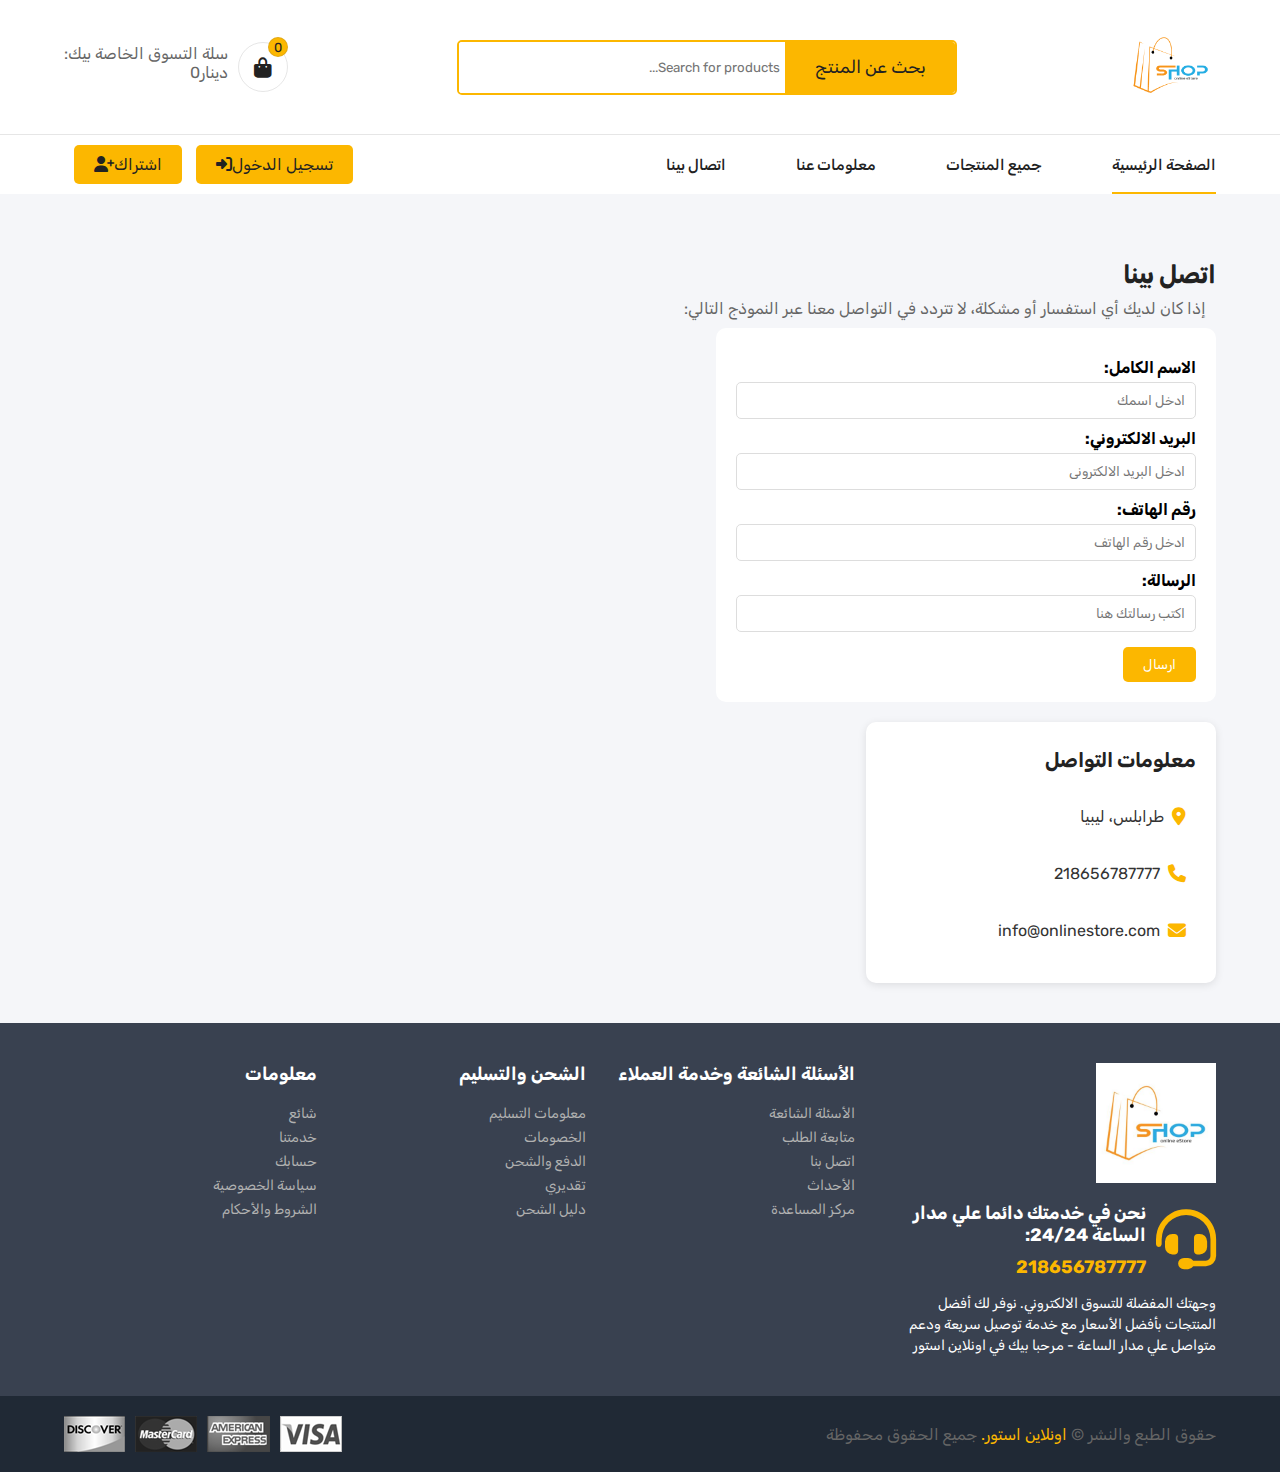
<file: contact.html>
<!DOCTYPE html>
<html lang="ar" dir="rtl">

<head>
    <meta charset="UTF-8">
    <meta name="viewport" content="width=device-width, initial-scale=1.0">
    <title>اتصل بنا - اونلاين استور</title>


    <!-- link css -->
    <link rel="shortcut icon" href="img/logo-w.png" type="image/x-icon" />
    <link rel="stylesheet" href="style.css/Online.css">
    <link rel="stylesheet" href="https://cdnjs.cloudflare.com/ajax/libs/font-awesome/6.5.1/css/all.min.css">
    <link rel="stylesheet" href="style.css/Responsive.css">

    <!-- Link Swiper's CSS -->
    <link rel="stylesheet" href="https://cdn.jsdelivr.net/npm/swiper@11/swiper-bundle.min.css" />

</head>

<body>
    <header>
        <div class="container top-nav">
            <a href="index.html" class="logo"><img src="img/logo-e.png" alt=""></a>
            <form action="" class="search">
                <input type="search" placeholder="Search for products...">
                <button type="submit">بحث عن المنتج</button>
            </form>
            <div class="cart_header">
                <div onclick="open_cart()" class="icon_cart">
                    <i class="fa-solid fa-bag-shopping"></i>
                    <span class="count_item">0</span>
                </div>
                <div class="tottal_price">
                    <p> سلة التسوق الخاصة بيك:</p>
                    <p class="price_cart_Head">دينار0</p>
                </div>
            </div>
        </div>
        <nav>
            <div class="links container">

                <i onclick="open_menu()" class="fa-solid fa-bars btn_open_menu"></i>

                <ul id="menu">
                    <span onclick=" close_menu()" class="bg-overlay"></span>
                    <i onclick=" close_menu()" class="fa-regular fa-circle-xmark btn_close_menu"></i>
                    <img class="logo_menu" src="img/logo-e.png" alt="">
                    <li class="active"><a href="index.html">الصفحة الرئيسية</a></li>
                    <li><a href="all_produts.html">جميع المنتجات</a></li>
                    <li><a href="about.html">معلومات عنا</a></li>
                    <li><a href="contact.html"> اتصال بينا</a></li>
                </ul>
                <div class="loging_signup">
                    <a href="login.html"> تسجيل الدخول<i class="fa-solid fa-right-to-bracket"></i></a>
                    <a href="signup_page.html">اشتراك<i class="fa-solid fa-user-plus"></i></a>
                </div>
            </div>
        </nav>
    </header>

    <section class="contact-section container">
        <h2>اتصل بينا</h2>
        <p>إذا كان لديك أي استفسار أو مشكلة، لا تتردد في التواصل معنا عبر النموذج التالي:</p>
        <form action="#" method="post" class="contact-form">
            <label>الاسم الكامل:</label>
            <input type="text" name="name" placeholder="ادخل اسمك" required>

            <label>البريد الالكتروني:</label>
            <input type="email" name="email" placeholder="ادخل البريد الالكتروني" required>

            <label>رقم الهاتف:</label>
            <input type="number" name="phone" placeholder="ادخل رقم الهاتف" required>
            <label>الرسالة:</label>
            <input type="message" rows="5" placeholder="اكتب رسالتك هنا" required>

            <button type="submit">ارسال</button>
        </form>
        <div class="contact-info">
            <h3>معلومات التواصل</h3>
            <p><i class="fa-solid fa-location-dot"></i> طرابلس، ليبيا</p>
            <p><i class="fa-solid fa-phone"></i>218656787777</p>
            <p><i class="fa-solid fa-envelope"></i> info@onlinestore.com</p>
        </div>
    </section>

    <footer>
        <div class="container">
            <div class="big_row">
                <img src="img/logo-w.png" alt="">
                <div class="hotline">
                    <i class="fa-solid fa-headset"></i>
                    <div class="text">
                        <h5>نحن في خدمتك دائما علي مدار الساعة 24/24:</h5>
                        <h6>218656787777</h6>
                    </div>
                </div>
                <p>وجهتك المفضلة للتسوق الالكتروني. نوفر لك أفضل المنتجات بأفضل الأسعار مع خدمة توصيل سريعة ودعم متواصل
                    علي مدار الساعة - مرحبا بيك في اونلاين استور</p>
            </div>
            <div class="row">
                <h4>الأسئلة الشائعة وخدمة العملاء</h4>


                <div class="links">
                    <a href="#">الأسئلة الشائعة</a>
                    <a href="#">متابعة الطلب</a>
                    <a href="#">اتصل بنا</a>
                    <a href="#">الأحداث</a>
                    <a href="#">مركز المساعدة</a>
                </div>
            </div>




            <div class="row">
                <h4>الشحن والتسليم</h4>


                <div class="links">
                    <a href="#">معلومات التسليم</a>
                    <a href="#">الخصومات</a>
                    <a href="#">الدفع والشحن</a>
                    <a href="#">تقديري</a>
                    <a href="#">دليل الشحن</a>
                </div>
            </div>



            <div class="row">
                <h4>معلومات</h4>


                <div class="links">
                    <a href="#">شائع</a>
                    <a href="#">خدمتنا</a>
                    <a href="#">حسابك</a>
                    <a href="#">سياسة الخصوصية</a>
                    <a href="#">الشروط والأحكام</a>
                </div>
            </div>


        </div>

        <div class="bottom_footer">
            <div class="container">
                <p>حقوق الطبع والنشر &copy; <span>اونلاين استور. </span>جميع الحقوق محفوظة</p>
                <div class="payment_img">
                    <img src="img/payment-1.png" alt="">
                    <img src="img/payment-2.png" alt="">
                    <img src="img/payment-3.png" alt="">
                    <img src="img/payment-4.png" alt="">
                </div>
            </div>
        </div>
    </footer>
    <!-- Swiper JS -->
    <script src="https://cdn.jsdelivr.net/npm/swiper@11/swiper-bundle.min.js"></script>
    <script src="js/swiper.js"></script>
    <script src="js/main.js"></script>
    <script src="js/items_home.js"></script>
</body>

</html>
</file>
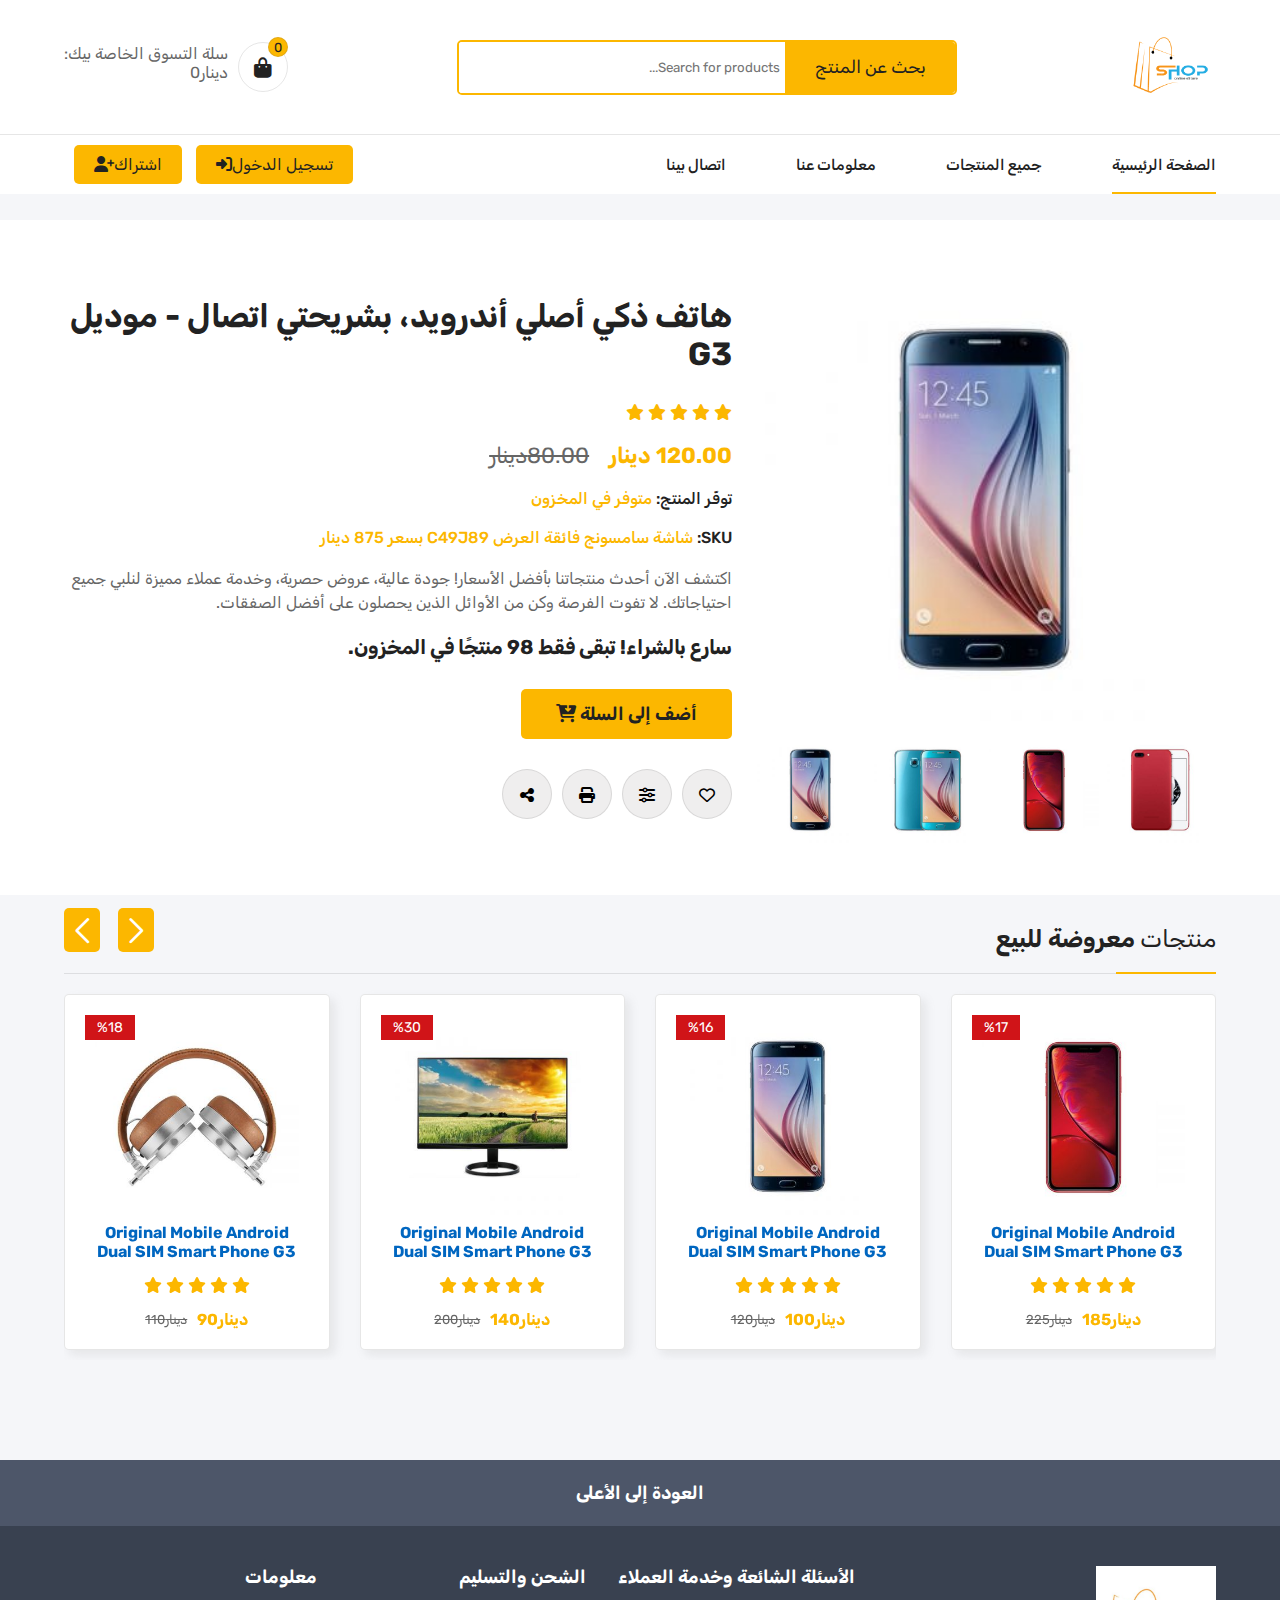
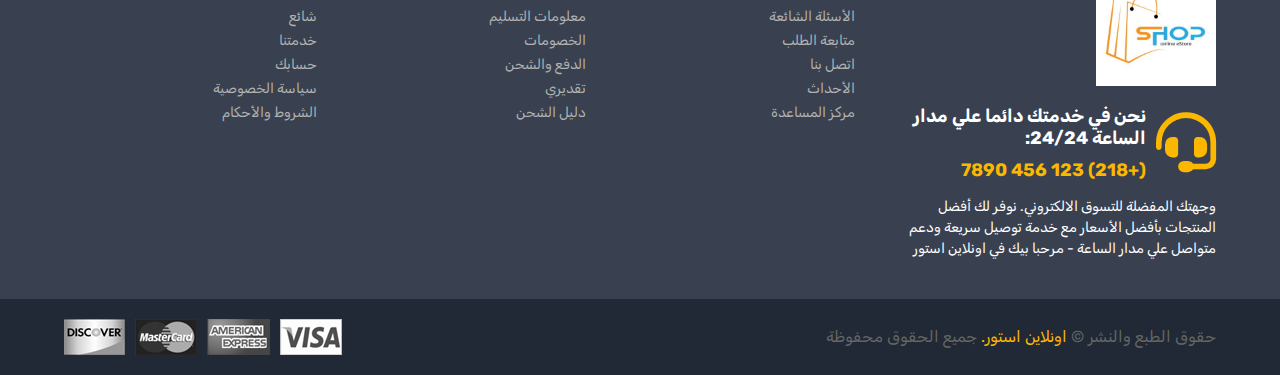
<file: item.html>
<!DOCTYPE html>
<html lang="ar" dir="rtl">

<head>
    <meta charset="UTF-8">
    <meta name="viewport" content="width=device-width, initial-scale=1.0">
    <title>اونلاين استور</title>


    <!-- link css -->
    <link rel="shortcut icon" href="img/logo-w.png" type="image/x-icon" />
    <link rel="stylesheet" href="style.css/Online.css">
    <link rel="stylesheet" href="https://cdnjs.cloudflare.com/ajax/libs/font-awesome/6.5.1/css/all.min.css">
    <link rel="stylesheet" href="style.css/Responsive.css">

    <!-- Link Swiper's CSS -->
    <link rel="stylesheet" href="https://cdn.jsdelivr.net/npm/swiper@11/swiper-bundle.min.css" />

</head>

<body>
    <header>
        <div class="container top-nav">
            <a href="#" class="logo"><img src="img/logo-e.png" alt=""></a>
            <form action="" class="search">
                <input type="search" placeholder="Search for products...">
                <button type="submit">بحث عن المنتج</button>
            </form>
            <div class="cart_header">
                <div onclick="open_cart()" class="icon_cart">
                    <i class="fa-solid fa-bag-shopping"></i>
                    <span class="count_item">0</span>
                </div>
                <div class="tottal_price">
                    <p> سلة التسوق الخاصة بيك:</p>
                    <p class="price_cart_Head">دينار0</p>
                </div>
            </div>
        </div>
        <nav>
            <div class="links container">

                <i onclick="open_menu()" class="fa-solid fa-bars btn_open_menu"></i>

                <ul id="menu">
                    <span onclick=" close_menu()" class="bg-overlay"></span>
                    <i onclick=" close_menu()" class="fa-regular fa-circle-xmark btn_close_menu"></i>
                    <img class="logo_menu" src="img/logo-e.png" alt="">
                    <li class="active"><a href="index.html">الصفحة الرئيسية</a></li>
                    <li><a href="products.html">جميع المنتجات</a></li>
                    <li><a href="about.html">معلومات عنا</a></li>
                    <li><a href="contact.html"> اتصال بينا</a></li>
                </ul>
                <div class="loging_signup">
                    <a href="#"> تسجيل الدخول<i class="fa-solid fa-right-to-bracket"></i></a>
                    <a href="#">اشتراك<i class="fa-solid fa-user-plus"></i></a>
                </div>
            </div>
        </nav>
    </header>


    <div class="cart">
        <div class="top_cart">
            <h3>عربة التسوّق الخاصة بيك<span class="count_item_cart">(0 عنصر في عربة التسوّق)</span></h3>
            <span onclick="close_cart()" class="close_cart"><i class="fa-regular fa-circle-xmark"></i></span>
        </div>


        <div class="items_in_cart">

        </div>
        <div class="bottom_cart">
            <div class="total">
                <p>إجمالي المشتريات</p>
                <p class="price_cart_total">$0</p>
            </div>

            <div class="button_Cart">
                <a href="#" class="btn_cart">المتابعة لإتمام الشراء</a>
                <button class="btn_cart trans_bg">تسوق أكثر</button>
            </div>
        </div>
    </div>

    <div class="item_detail">
        <div class="container">
            <div class="img_item">
                <div class="big_img">
                    <img id="bigImg" src="img/product/product2.jpg" alt="">
                </div>
                <div class="sm_imgs">
                    <img onclick="changeItemImage(this.src)" src="img/product/product-1.jpg" alt="">
                    <img onclick="changeItemImage(this.src)" src="img/product/product1.jpg" alt="">
                    <img onclick="changeItemImage(this.src)" src="img/product/product-2.jpg" alt="">
                    <img onclick="changeItemImage(this.src)" src="img/product/product2.jpg" alt="">
                </div>
            </div>
            <div class="details_item">
                <h1 class="name">هاتف ذكي أصلي أندرويد، بشريحتي اتصال - موديل G3</h1>
                <div class="stars">
                    <i class="fa-solid fa-star"></i>
                    <i class="fa-solid fa-star"></i>
                    <i class="fa-solid fa-star"></i>
                    <i class="fa-solid fa-star"></i>
                    <i class="fa-solid fa-star"></i>
                </div>
                <div class="price">
                    <p><span>120.00 دينار</span></p>
                    <p class="old_price">80.00دينار</p>
                </div>
                <h5>توفّر المنتج: <span>متوفر في المخزون</span></h5>
                <h5>SKU: <span>شاشة سامسونج فائقة العرض C49J89 بسعر 875 دينار</span></h5>
                <p class="text_p">اكتشف الآن أحدث منتجاتنا بأفضل الأسعار! جودة عالية، عروض حصرية، وخدمة عملاء مميزة لنلبي جميع احتياجاتك. لا تفوت
                    الفرصة وكن من الأوائل الذين يحصلون على أفضل الصفقات.</p>
                    <h4>سارع بالشراء! تبقى فقط 98 منتجًا في المخزون.</h4>
                    
                    <button>أضف إلى السلة <i class="fa-solid fa-cart-arrow-down"></i></button>
                    <div class="icons">
                        <span><i class="fa-regular fa-heart"></i></span>
                        <span><i class="fa-solid fa-sliders"></i></span>
                        <span><i class="fa-solid fa-print"></i></span>
                        <span><i class="fa-solid fa-share-nodes"></i></span>
                    </div>
            </div>
        </div>
    </div>

    <section class="slide slide_sale">
        <div class="container">

            <div class="sale_sec mySwiper">

                <div class="top_slide">
                    <h2><span>منتجات</span> معروضة للبيع</h2>
                </div>

                <div id="swiper_items_sale" class="products swiper-wrapper">







                </div>


                <div class="swiper-button-next btn_swip"></div>
                <div class="swiper-button-prev btn_swip"></div>




            </div>
        </div>
    </section>





    <div class="back_to_top">
        <p>العودة إلى الأعلى</p>
    </div>
    <footer>
        <div class="container">
            <div class="big_row">
                <img src="img/logo-w.png" alt="">
                <div class="hotline">
                    <i class="fa-solid fa-headset"></i>
                    <div class="text">
                        <h5>نحن في خدمتك دائما علي مدار الساعة 24/24:</h5>
                        <h6>(+218) 123 456 7890</h6>

                    </div>
                </div>

                <p>وجهتك المفضلة للتسوق الالكتروني. نوفر لك أفضل المنتجات بأفضل الأسعار مع خدمة توصيل سريعة ودعم متواصل
                    علي مدار الساعة - مرحبا بيك في اونلاين استور</p>
            </div>
            <div class="row">
                <h4>الأسئلة الشائعة وخدمة العملاء</h4>


                <div class="links">
                    <a href="#">الأسئلة الشائعة</a>
                    <a href="#">متابعة الطلب</a>
                    <a href="#">اتصل بنا</a>
                    <a href="#">الأحداث</a>
                    <a href="#">مركز المساعدة</a>
                </div>
            </div>




            <div class="row">
                <h4>الشحن والتسليم</h4>


                <div class="links">
                    <a href="#">معلومات التسليم</a>
                    <a href="#">الخصومات</a>
                    <a href="#">الدفع والشحن</a>
                    <a href="#">تقديري</a>
                    <a href="#">دليل الشحن</a>
                </div>
            </div>



            <div class="row">
                <h4>معلومات</h4>


                <div class="links">
                    <a href="#">شائع</a>
                    <a href="#">خدمتنا</a>
                    <a href="#">حسابك</a>
                    <a href="#">سياسة الخصوصية</a>
                    <a href="#">الشروط والأحكام</a>
                </div>
            </div>


        </div>

        <div class="bottom_footer">
            <div class="container">
                <p>حقوق الطبع والنشر &copy; <span>اونلاين استور. </span>جميع الحقوق محفوظة</p>
                <div class="payment_img">
                    <img src="img/payment-1.png" alt="">
                    <img src="img/payment-2.png" alt="">
                    <img src="img/payment-3.png" alt="">
                    <img src="img/payment-4.png" alt="">
                </div>
            </div>
        </div>
    </footer>


    <!-- Swiper JS -->
    <script src="https://cdn.jsdelivr.net/npm/swiper@11/swiper-bundle.min.js"></script>
    <script src="js/swiper.js"></script>
    <script src="js/main.js"></script>
    <script src="js/items_home.js"></script>

</body>

</html>
</file>
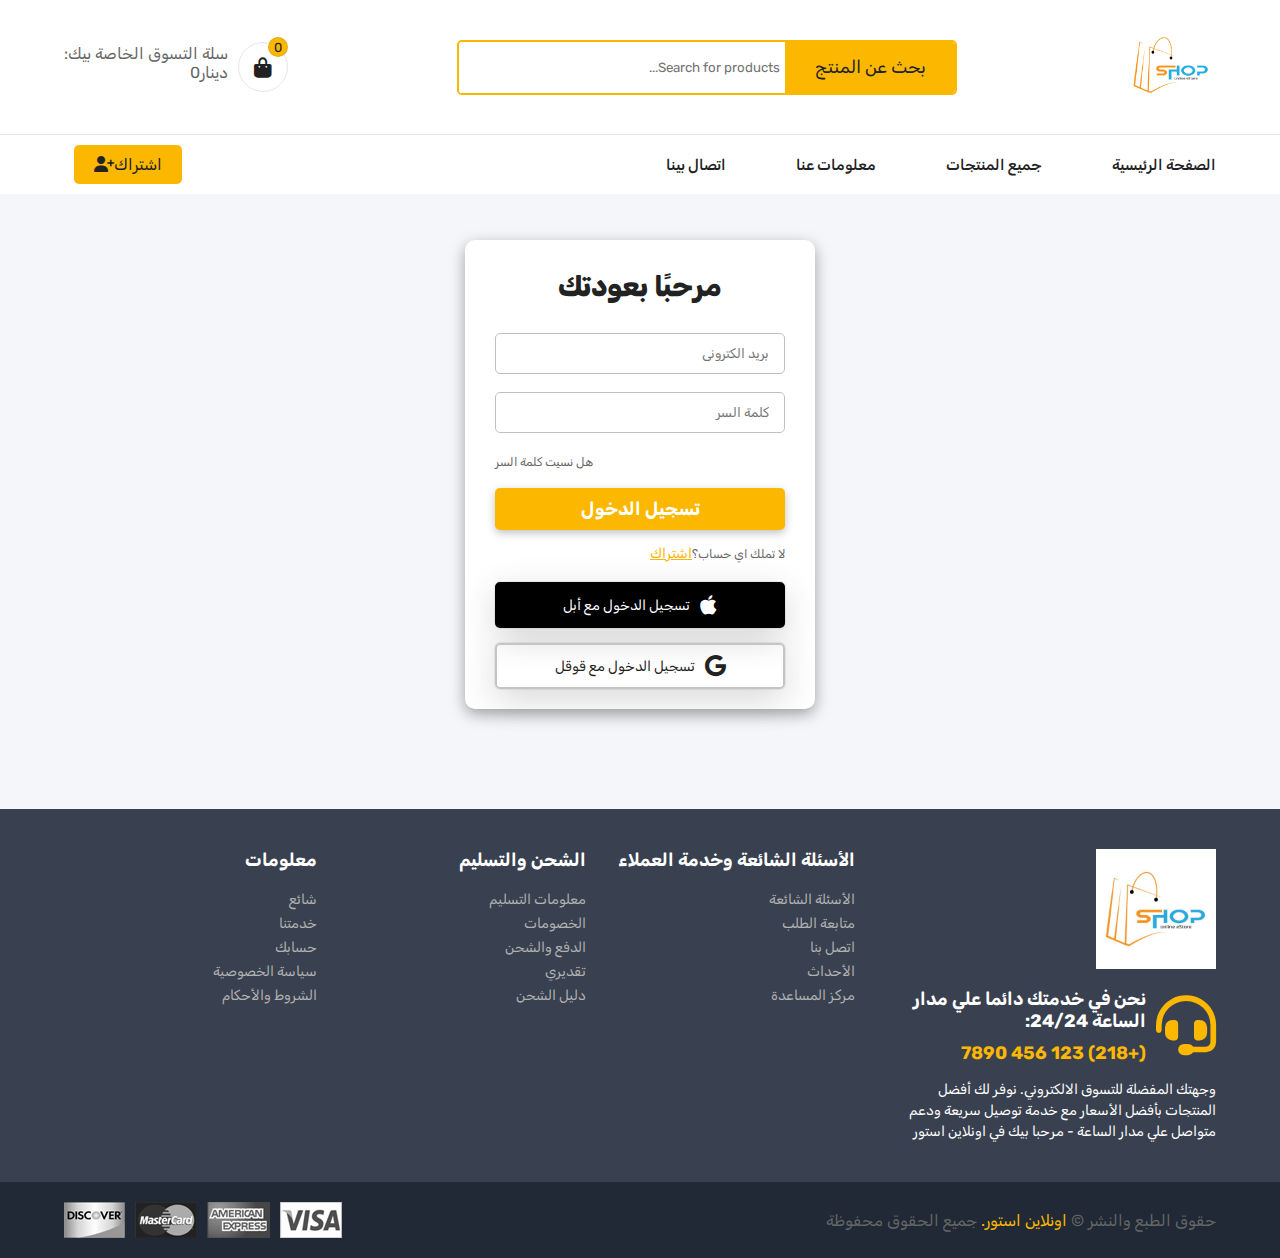
<file: login.html>
<!DOCTYPE html>
<html lang="ar" dir="rtl">

<head>
    <meta charset="UTF-8">
    <meta name="viewport" content="width=device-width, initial-scale=1.0">
    <title>اونلاين استور</title>


    <!-- link css -->
    <link rel="shortcut icon" href="img/logo-w.png" type="image/x-icon" />
    <link rel="stylesheet" href="style.css/Online.css">
    <link rel="stylesheet" href="style.css/login-regs.css">
    <link rel="stylesheet" href="style.css/Responsive.css">
    <!-- font -->
    <link rel="stylesheet" href="https://cdnjs.cloudflare.com/ajax/libs/font-awesome/6.5.1/css/all.min.css">




</head>

<body>


    <header>
        <div class="container top-nav">
            <a href="index.html" class="logo"><img src="img/logo-e.png" alt=""></a>
            <form action="" class="search">
                <input type="search" placeholder="Search for products...">
                <button type="submit">بحث عن المنتج</button>
            </form>
            <div class="cart_header">
                <div onclick="open_cart()" class="icon_cart">
                    <i class="fa-solid fa-bag-shopping"></i>
                    <span class="count_item">0</span>
                </div>
                <div class="tottal_price">
                    <p> سلة التسوق الخاصة بيك:</p>
                    <p class="price_cart_Head">دينار0</p>
                </div>
            </div>
        </div>
        <nav>
            <div class="links container">
    
                <i onclick="open_menu()" class="fa-solid fa-bars btn_open_menu"></i>
    
                <ul id="menu">
                    <span onclick=" close_menu()" class="bg-overlay"></span>
                    <i onclick=" close_menu()" class="fa-regular fa-circle-xmark btn_close_menu"></i>
                    <img class="logo_menu" src="img/logo-e.png" alt="">
                    <li><a href="index.html">الصفحة الرئيسية</a></li>
                    <li><a href="all_produts.html">جميع المنتجات</a></li>
                    <li><a href="about.html">معلومات عنا</a></li>
                    <li><a href="contact.html"> اتصال بينا</a></li>
                </ul>
                <div class="loging_signup">
                    <a href="signup_page.html">اشتراك<i class="fa-solid fa-user-plus"></i></a>
                </div>
            </div>
        </nav>
    </header>


    <div class="cart">
        <div class="top_cart">
            <h3>عربة التسوّق الخاصة بيك<span class="count_item_cart">(0 عنصر في عربة التسوّق)</span></h3>
            <span onclick="close_cart()" class="close_cart"><i class="fa-regular fa-circle-xmark"></i></span>
        </div>


        <div class="items_in_cart">

        </div>
        <div class="bottom_cart">
            <div class="total">
                <p>إجمالي المشتريات</p>
                <p class="price_cart_total">$0</p>
            </div>

            <div class="button_Cart">
                <a href="checkout.html" class="btn_cart">المتابعة لإتمام الشراء</a>
                <button onclick="close_cart()" class="btn_cart trans_bg">تسوق أكثر</button>
            </div>
        </div>
    </div>

    <section class="signin sec_form">
        <div class="form_container">
            <p class="title">مرحبًا بعودتك</p>


            <form action="" class="form">
                <input type="email" placeholder="بريد الكتروني">
                <input type="password" placeholder="كلمة السر">
                <p class="page-link"><a href="#" class="page-link-label">هل نسيت كلمة السر</a></p>

                <button class="form-btn">تسجيل الدخول</button>
            
            </form>
            <p class="sign-up-label">
                لا تملك اي حساب؟<a href="" class="sign-up-link">اشتراك</a>
            </p>

            <div class="buttons-container">
                <div class="apple-login-buuton">
                    <i class="fa-brands fa-apple"></i>
                    <span>تسجيل الدخول مع أبل</span>
                </div>

                <div class="google-login-button">
                    <i class="fa-brands fa-google"></i>
                    <span>تسجيل الدخول مع قوقل</span>
                </div>
            </div>

        </div>
    </section>





    <footer>
        <div class="container">
            <div class="big_row">
                <img src="img/logo-w.png" alt="">
                <div class="hotline">
                    <i class="fa-solid fa-headset"></i>
                    <div class="text">
                        <h5>نحن في خدمتك دائما علي مدار الساعة 24/24:</h5>
                        <h6>(+218) 123 456 7890</h6>

                    </div>
                </div>






                <p>وجهتك المفضلة للتسوق الالكتروني. نوفر لك أفضل المنتجات بأفضل الأسعار مع خدمة توصيل سريعة ودعم متواصل
                    علي مدار الساعة - مرحبا بيك في اونلاين استور</p>
            </div>
            <div class="row">
                <h4>الأسئلة الشائعة وخدمة العملاء</h4>


                <div class="links">
                    <a href="#">الأسئلة الشائعة</a>
                    <a href="#">متابعة الطلب</a>
                    <a href="#">اتصل بنا</a>
                    <a href="#">الأحداث</a>
                    <a href="#">مركز المساعدة</a>
                </div>
            </div>




            <div class="row">
                <h4>الشحن والتسليم</h4>


                <div class="links">
                    <a href="#">معلومات التسليم</a>
                    <a href="#">الخصومات</a>
                    <a href="#">الدفع والشحن</a>
                    <a href="#">تقديري</a>
                    <a href="#">دليل الشحن</a>
                </div>
            </div>



            <div class="row">
                <h4>معلومات</h4>


                <div class="links">
                    <a href="#">شائع</a>
                    <a href="#">خدمتنا</a>
                    <a href="#">حسابك</a>
                    <a href="#">سياسة الخصوصية</a>
                    <a href="#">الشروط والأحكام</a>
                </div>
            </div>


        </div>

        <div class="bottom_footer">
            <div class="container">
                <p>حقوق الطبع والنشر &copy; <span>اونلاين استور. </span>جميع الحقوق محفوظة</p>
                <div class="payment_img">
                    <img src="img/payment-1.png" alt="">
                    <img src="img/payment-2.png" alt="">
                    <img src="img/payment-3.png" alt="">
                    <img src="img/payment-4.png" alt="">
                </div>
            </div>
        </div>
    </footer>
    <script src="js/main.js"></script>
</body>

</html>
</file>
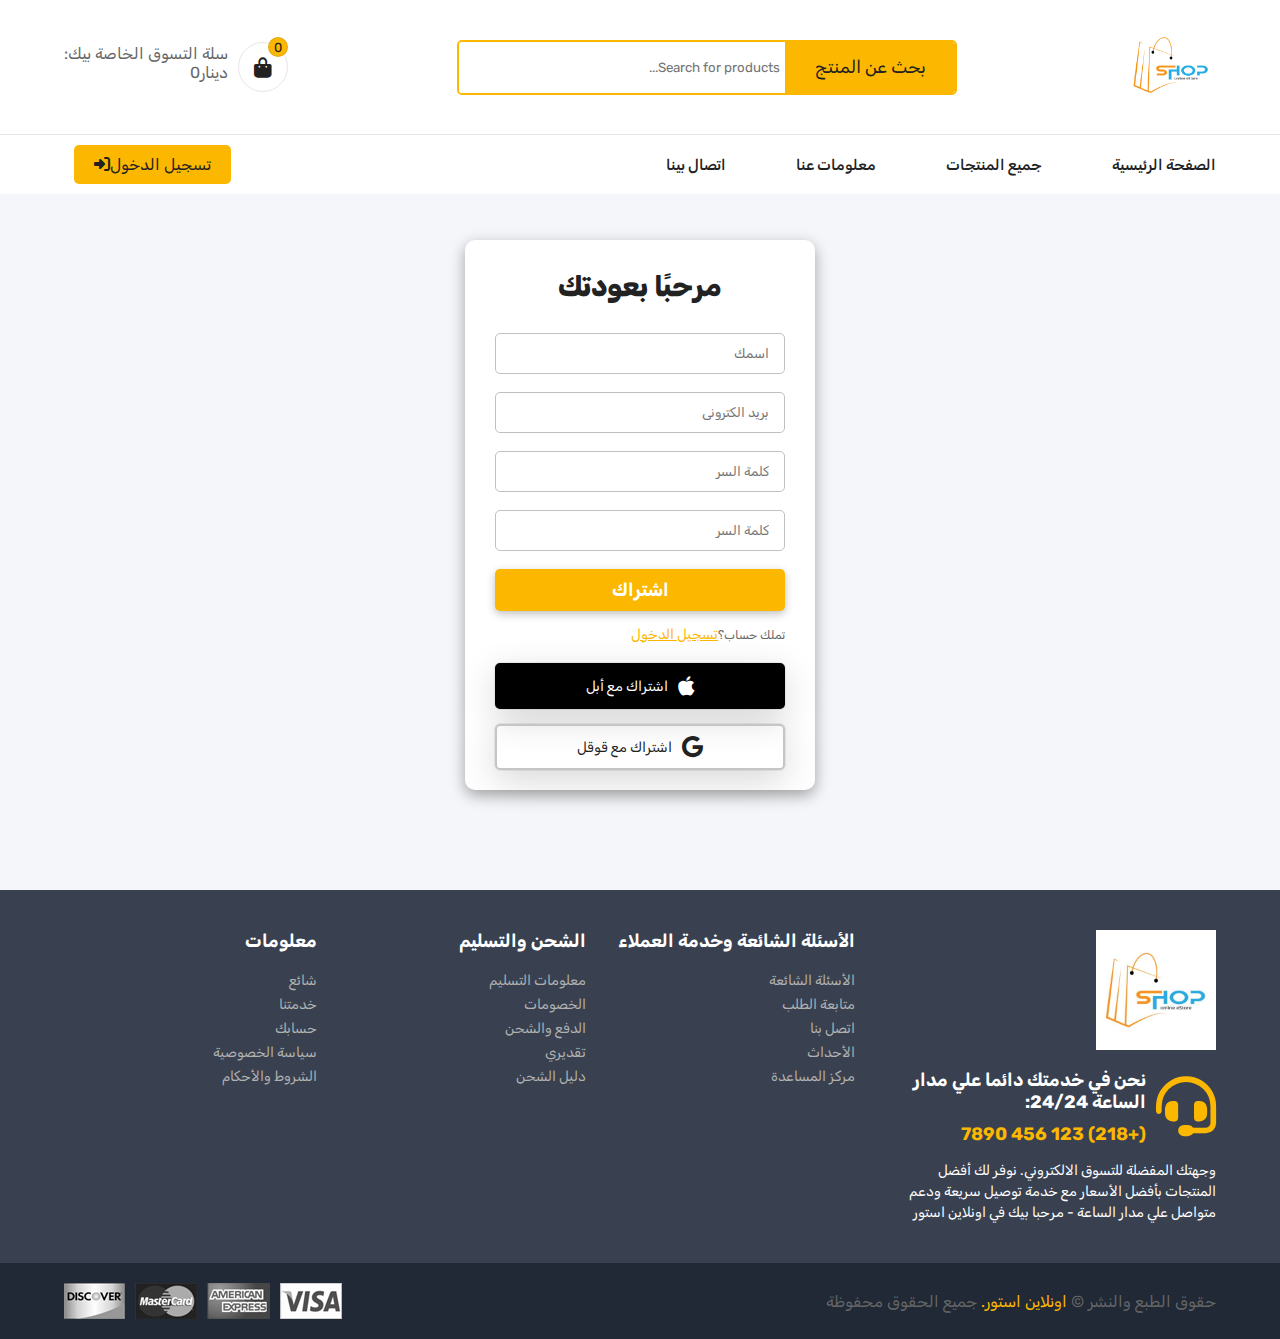
<file: signup_page.html>
<!DOCTYPE html>
<html lang="ar" dir="rtl">

<head>
    <meta charset="UTF-8">
    <meta name="viewport" content="width=device-width, initial-scale=1.0">
    <title>اونلاين استور</title>


    <!-- link css -->
    <link rel="shortcut icon" href="img/logo-w.png" type="image/x-icon" />
    <link rel="stylesheet" href="style.css/Online.css">
    <link rel="stylesheet" href="style.css/login-regs.css">
    <link rel="stylesheet" href="style.css/Responsive.css">
    <!-- font -->
    <link rel="stylesheet" href="https://cdnjs.cloudflare.com/ajax/libs/font-awesome/6.5.1/css/all.min.css">




</head>

<body>
    <header>
        <div class="container top-nav">
            <a href="index.html" class="logo"><img src="img/logo-e.png" alt=""></a>
            <form action="" class="search">
                <input type="search" placeholder="Search for products...">
                <button type="submit">بحث عن المنتج</button>
            </form>
            <div class="cart_header">
                <div onclick="open_cart()" class="icon_cart">
                    <i class="fa-solid fa-bag-shopping"></i>
                    <span class="count_item">0</span>
                </div>
                <div class="tottal_price">
                    <p> سلة التسوق الخاصة بيك:</p>
                    <p class="price_cart_Head">دينار0</p>
                </div>
            </div>
        </div>
        <nav>
            <div class="links container">
    
                <i onclick="open_menu()" class="fa-solid fa-bars btn_open_menu"></i>
    
                <ul id="menu">
                    <span onclick=" close_menu()" class="bg-overlay"></span>
                    <i onclick=" close_menu()" class="fa-regular fa-circle-xmark btn_close_menu"></i>
                    <img class="logo_menu" src="img/logo-e.png" alt="">
                    <li><a href="index.html">الصفحة الرئيسية</a></li>
                    <li><a href="all_produts.html">جميع المنتجات</a></li>
                    <li><a href="about.html">معلومات عنا</a></li>
                    <li><a href="contact.html"> اتصال بينا</a></li>
                </ul>
                <div class="loging_signup">
                    <a href="login.html"> تسجيل الدخول<i class="fa-solid fa-right-to-bracket"></i></a>
                </div>
            </div>
        </nav>
    </header>


    <div class="cart">
        <div class="top_cart">
            <h3>عربة التسوّق الخاصة بيك<span class="count_item_cart">(0 عنصر في عربة التسوّق)</span></h3>
            <span onclick="close_cart()" class="close_cart"><i class="fa-regular fa-circle-xmark"></i></span>
        </div>


        <div class="items_in_cart">

        </div>
        <div class="bottom_cart">
            <div class="total">
                <p>إجمالي المشتريات</p>
                <p class="price_cart_total">$0</p>
            </div>

            <div class="button_Cart">
                <a href="checkout.html" class="btn_cart">المتابعة لإتمام الشراء</a>
                <button onclick="close_cart()" class="btn_cart trans_bg">تسوق أكثر</button>
            </div>
        </div>
    </div>

    <section class="signin sec_form">
        <div class="form_container">
            <p class="title">مرحبًا بعودتك</p>


            <form action="" class="form">
                <input type="text" placeholder="اسمك">
                <input type="email" placeholder="بريد الكتروني">
                <input type="password" placeholder="كلمة السر">
                <input type="password" placeholder="كلمة السر">
                <button class="form-btn">اشتراك</button>
            </form>
            <p class="sign-up-label">
                تملك حساب؟<a href="" class="sign-up-link">تسجيل الدخول</a>
            </p>
            <div class="buttons-container">
                <div class="apple-login-buuton">
                    <i class="fa-brands fa-apple"></i>
                    <span>اشتراك مع أبل</span>
                </div>
                <div class="google-login-button">
                    <i class="fa-brands fa-google"></i>
                    <span>اشتراك مع قوقل</span>
                </div>
            </div>
        </div>
    </section>




    <footer>
        <div class="container">
            <div class="big_row">
                <img src="img/logo-w.png" alt="">
                <div class="hotline">
                    <i class="fa-solid fa-headset"></i>
                    <div class="text">
                        <h5>نحن في خدمتك دائما علي مدار الساعة 24/24:</h5>
                        <h6>(+218) 123 456 7890</h6>

                    </div>
                </div>






                <p>وجهتك المفضلة للتسوق الالكتروني. نوفر لك أفضل المنتجات بأفضل الأسعار مع خدمة توصيل سريعة ودعم متواصل
                    علي مدار الساعة - مرحبا بيك في اونلاين استور</p>
            </div>
            <div class="row">
                <h4>الأسئلة الشائعة وخدمة العملاء</h4>


                <div class="links">
                    <a href="#">الأسئلة الشائعة</a>
                    <a href="#">متابعة الطلب</a>
                    <a href="#">اتصل بنا</a>
                    <a href="#">الأحداث</a>
                    <a href="#">مركز المساعدة</a>
                </div>
            </div>




            <div class="row">
                <h4>الشحن والتسليم</h4>


                <div class="links">
                    <a href="#">معلومات التسليم</a>
                    <a href="#">الخصومات</a>
                    <a href="#">الدفع والشحن</a>
                    <a href="#">تقديري</a>
                    <a href="#">دليل الشحن</a>
                </div>
            </div>



            <div class="row">
                <h4>معلومات</h4>


                <div class="links">
                    <a href="#">شائع</a>
                    <a href="#">خدمتنا</a>
                    <a href="#">حسابك</a>
                    <a href="#">سياسة الخصوصية</a>
                    <a href="#">الشروط والأحكام</a>
                </div>
            </div>


        </div>

        <div class="bottom_footer">
            <div class="container">
                <p>حقوق الطبع والنشر &copy; <span>اونلاين استور. </span>جميع الحقوق محفوظة</p>
                <div class="payment_img">
                    <img src="img/payment-1.png" alt="">
                    <img src="img/payment-2.png" alt="">
                    <img src="img/payment-3.png" alt="">
                    <img src="img/payment-4.png" alt="">
                </div>
            </div>
        </div>
    </footer>
    <script src="js/main.js"></script>
</body>

</html>
</file>
<file: style.css/Online.css>
/**
 * fonts
 *
 * @format
 */

@import url("https://fonts.googleapis.com/css2?family=Rubik:wght@300;400;500;600;700;800&display=swap");
* {
  padding: 0;
  margin: 0;
  box-sizing: border-box;
  text-decoration: none;
  list-style: none;
  font-family: "Rubik", sans-serif;
}

:root {
  --main-color: #fcb700;
  --dark-color: #222222;
  --parg-color: #666666;
  --dark-red: #d01418;
  --border-color: #6666662a;
  --name-item: #0066c0;
}
body {
  background-color: #f5f6f9;
  margin-top: 220px;
}

h1,
h2,
h3,
h4,
h5,
h6 {
  color: var(--dark-color);
}

p {
  color: var(--parg-color);
}

.container {
  width: 75%;
  margin: auto;
}
@media (max-width: 1500px) {
  .container {
    width: 90%;
  }
}

/* header */
header {
  position: fixed;
  top: 0;
  left: 0;
  right: 0;
  background: #fff;
  z-index: 1000;
}

header .top-nav {
  display: flex;
  justify-content: space-between;
  align-items: center;
  padding: 20px 0;
}

header .top-nav .logo img {
  width: 90px;
}

header .top-nav .search {
  width: 500px;
  border: 2px solid var(--main-color);
  position: relative;
  border-radius: 5px;
  overflow: hidden;
}

header .top-nav .search input {
  padding: 18px 175px 18px 20px;
  outline: none;
  border: none;
  width: 100%;
}
header .top-nav .search button {
  position: absolute;
  top: 0;
  right: 0;
  outline: none;
  border: none;
  width: 170px;
  background-color: var(--main-color);
  height: 100%;
  font-size: 18px;
  color: var(--dark-color);
  cursor: pointer;
}

header .top-nav .cart_header {
  display: flex;
  gap: 10px;
  align-items: center;
}

header .top-nav .cart_header i {
  color: var(--dark-color);
  font-size: 20px;
  border: 1px solid var(--border-color);
  width: 50px;
  height: 50px;
  text-align: center;
  line-height: 50px;
  border-radius: 50%;
  cursor: pointer;
  transition: 0.3s ease;
}

header .top-nav .cart_header i:hover {
  background-color: var(--main-color);
  color: #fff;
}
header .top-nav .cart_header .icon_cart {
  position: relative;
}
header .top-nav .cart_header .count_item {
  position: absolute;
  background: var(--main-color);
  width: 20px;
  height: 20px;
  border-radius: 50%;
  text-align: center;
  line-height: 20px;
  font-size: 13px;
  top: -5px;
  right: 0px;
  color: var(--dark-color);
  border: 1px solid var(--border-color);
}

header .top-nav .cart_header .tottal_price {
  margin-bottom: 8px;
}

header nav {
  border-top: 1px solid var(--border-color);
}

header .links {
  display: flex;
  justify-content: space-between;
  align-items: center;
}

header .links ul {
  display: flex;
  gap: 70px;
}

header .links ul li a {
  color: var(--dark-color);
  text-transform: uppercase;
  font-weight: 500;
  font-size: 15px;
}

header .links ul li {
  position: relative;
  padding: 20px 0;
}
header .links ul li::after {
  content: "";
  position: absolute;
  bottom: 0;
  left: 0;
  width: 0%;
  height: 2px;
  background: var(--main-color);
  transition: 0.3s ease-in-out;
}
header .links ul li.active::after,
header .links ul li:hover::after {
  width: 100%;
}

header .links .loging_signup a {
  color: var(--dark-color);
  padding: 10px 20px;
  background-color: var(--main-color);
  margin-left: 10px;
  border-radius: 5px;
}
/* end header */

/* start Cart */
.cart {
  position: fixed;
  top: 0;
  right: -400px;
  bottom: 0;
  background: #fff;
  z-index: 1100;
  padding: 30px;
  border-left: 1px solid var(--border-color);
  display: flex;
  flex-direction: column;
  justify-content: space-between;
  width: 400px;
  transition: 0.3s ease;
}
.cart.active {
  right: 0;
}
.cart .top_cart {
  display: flex;
  align-items: center;
  justify-content: space-between;
}

.cart .top_cart .close_cart i {
  font-size: 35px;
  cursor: pointer;
}

.cart .top_cart h3 {
  font-size: 18px;
}
.cart .top_cart h3 span {
  font-size: 14px;
  color: var(--parg-color);
  font-weight: normal;
}

.cart .items_in_cart {
  padding: 20px 0;
  border-block: 1px solid var(--border-color);
  margin-block: 20px;
  height: 100%;
}

.cart .item_cart {
  display: flex;
  gap: 20px;
  align-items: center;
  justify-content: center;
  margin-bottom: 25px;
}
.cart .item_cart:last-child {
  margin-bottom: 0;
}
.cart .item_cart img {
  width: 100px;
}

.cart .item_cart h4 {
  margin-bottom: 10px;
  font-weight: 500;
}

.cart .item_cart .delete_item {
  outline: none;
  border: none;
}

.cart .item_cart .delete_item i {
  font-size: 22px;
  cursor: pointer;
  transition: 0.3s;
}
.cart .item_cart .delete_item i:hover {
  color: var(--dark-red);
  transform: scale(1.2);
}

.cart .bottom_cart .total {
  display: flex;
  justify-content: space-between;
  margin-bottom: 30px;
}

.cart .bottom_cart .total .price_cart_total {
  color: var(--main-color);
}

.cart .button_Cart {
  display: flex;
  flex-direction: column;
  gap: 20px;
}

.cart .button_Cart .btn_cart {
  border: 2px solid var(--main-color);
  border-radius: 5px;
  color: var(--dark-color);
  padding: 15px 0;
  text-align: center;
  font-size: 16px;
  text-transform: uppercase;
  cursor: pointer;
  background: var(--main-color);
  transition: 0.3s ease;
}

.cart .button_Cart .btn_cart:hover {
  background: transparent;
}

.cart .button_Cart .trans_bg {
  background: transparent;
}

.cart .button_Cart .trans_bg:hover {
  background: var(--main-color);
}
/* end cart  */

/* start slider */
.slider .container {
  display: flex;
  justify-content: space-between;
}
.slider .container .side_bar {
  width: 300px;
  background: #fff;
  display: flex;
  flex-direction: column;
}
.slider .container .side_bar h2 {
  padding: 20px 15px;
  display: flex;
  gap: 15px;
  align-items: center;
  font-size: 18px;
}

.slider .container .side_bar a {
  padding: 15px;
  font-size: 14px;
  font-weight: 500;
  color: var(--dark-color);
  border-top: 1px solid var(--border-color);
  transition: 0.3s ease-in-out;
}

.slider .container .side_bar a:hover {
  color: var(--main-color);
}

.slider .container .slide-swp {
  width: calc(100% - 350px);
  overflow: hidden;
  position: relative;
}

.slider .container .slide-swp img {
  width: 100%;
  height: 100%;
  object-fit: cover;
  object-position: left top;
}

.slider .container .slide-swp .swiper-pagination span {
  background: #fff;
  opacity: 1;
}
.swiper-pagination-bullet-active {
  background: var(--main-color) !important;
  width: 35px !important;
  height: 8px !important;
  border-radius: 30px !important;
}

/* end swiper */

/* start features */

.features {
  margin: 50px 0;
}

.features .container {
  display: flex;
  background-color: #fff;
  padding: 15px 20px;
  border-radius: 5px;
  justify-content: space-between;
  flex-wrap: wrap;
}

.features .container .feature_item {
  width: 18%;
  min-width: 220px;
  display: flex;
  align-items: center;
  gap: 20px;
}

.features .container .feature_item img {
  width: 50px;
}

.features .container .feature_item h4 {
  margin-bottom: 8px;
  font-size: 15px;
}

.features .container .feature_item p {
  font-size: 12px;
}

/* end features */

/* start banner */

.banner {
  margin: 50px 0;
}

.banner .container {
  display: flex;
  justify-content: space-between;
}

.banner .container .banner_img {
  width: 32%;
  position: relative;
}

.banner .container .banner_img img {
  width: 100%;
}

.banner .glass_hover {
  position: absolute;
  height: 100%;
  width: 100%;
  top: 0;
  left: 0;
}

.banner .glass_hover::after {
  content: "";
  position: absolute;
  top: 0;
  left: 0;
  width: 100%;
  height: 100%;
  background: linear-gradient(
    50deg,
    transparent 50%,
    rgba(255, 255, 255, 0.1) 60%,
    rgba(255, 255, 255, 0.5) 70%,
    transparent 71%
  );
  background-size: 200% 100%;
  background-position: 200% 0;
  z-index: 90;
  transition: 0.8s;
}

.banner .banner_img .glass_hover:hover::after {
  background-position: -20% 0;
}

.banner .banner_img a {
  position: absolute;
  top: 0;
  left: 0;
  width: 100%;
  height: 100%;
}

.banner_big.banner .container .banner_img {
  width: 49%;
  position: relative;
}

/* end banner */

/* start slide*/
.slide {
  margin-bottom: 100px;
}
.top_slide {
  position: relative;
  margin-bottom: 20px;
  padding: 20px 0;
  border-bottom: 1px solid var(--border-color);
}

.top_slide::after {
  position: absolute;
  content: "";
  bottom: -1px;
  right: 0;
  left: auto;
  width: 100px;
  height: 2px;
  background: var(--main-color);
}

.top_slide h2 {
  text-transform: capitalize;
}

.top_slide h2 span {
  font-weight: normal;
}
/* ------------- */

/* product  card style */

.product {
  position: relative;
  background: #fff;
  padding: 20px 30px;
  text-align: center;
  overflow: hidden;
  box-shadow: 5px 5px 10px #94949428;
  border: 1px solid var(--border-color);
  border-radius: 5px;
  width: 25%;
}

.product .sale_present {
  position: absolute;
  top: 20px;
  left: 20px;
  z-index: 2;
  background-color: var(--dark-red);
  color: #fff;
  padding: 4px 12px;
  font-size: 14px;
}

.product .img_product {
  position: relative;
}

.product .img_product img {
  width: 100%;
  transition: 0.3s ease-in-out;
}

.product .img_product .img_hover {
  position: absolute;
  top: 0;
  left: 0;
  width: 100%;
  opacity: 0;
  scale: 0.1;
}
.product:hover .img_product img {
  opacity: 0;
}
.product:hover .img_product .img_hover {
  opacity: 1;
  scale: 1;
}
.product .name_product {
  font-size: 16px;
}
.product .name_product a {
  color: var(--name-item);
}

.product .name_product a:hover {
  text-decoration: underline;
}
.stars {
  margin: 15px 0;
}
.stars i {
  color: var(--main-color);
}

.price {
  display: flex;
  justify-content: center;
  align-items: center;
  gap: 10px;
}

.price p {
  color: var(--main-color);
  font-weight: bold;
}

.price .old_price {
  color: var(--parg-color);
  text-decoration: line-through;
  font-size: 13px;
  font-weight: normal;
}

.product .icons {
  display: flex;
  flex-direction: column;
  gap: 10px;
  position: absolute;
  left: -80px;
  z-index: 3;
  top: 50%;
  transform: translateY(-50%);
  transition: 0.3s ease-in-out;
}
.product .icons i.active {
  background: var(--main-color);
  cursor: auto;
  pointer-events: none;
  position: relative;
  overflow: hidden;
}
.product .icons i.active::after {
  content: "";
  position: absolute;
  top: 0;
  left: 0;
  width: 100%;
  height: 100%;
  background: #0000004f;
  z-index: 5;
}
.product .icons i {
  color: var(--dark-color);
  background: #fff;
  width: 50px;
  height: 50px;
  line-height: 50px;
  border: 1px solid var(--border-color);
  border-radius: 50%;
  text-align: center;
  cursor: pointer;
  transition: 0.3s ease;
}

.product .icons i:hover {
  background: var(--main-color);
}

.product:hover .icons {
  left: 20px;
}

/* sliders */

.slide .container {
  position: relative;
}
.slide .container .mySwiper {
  overflow: hidden;
  padding: 10px 0;
}

.slide .container .mySwiper .btn_swip {
  position: absolute;
  top: 35px;
  left: 0;
  background: var(--main-color);
  color: #fff;
  font-weight: bold;
  padding: 0 18px;
  border-radius: 5px;
}

.slide .container .mySwiper .btn_swip::after {
  font-size: 25px;
}

.slide .container .mySwiper .btn_swip.swiper-button-prev {
  right: calc(100% - 90px);
}

/* slide_product */

.slide_product .product_swip {
  width: calc(100% - 300px);
}

.slide_product .slide_with_img {
  display: flex;
  justify-content: space-between;
}

.slide_product .categ_img {
  padding: 10px 0;
  width: 280px;
}

.slide_product .categ_img img {
  width: 100%;
  height: 100%;
  object-fit: cover;
  border-radius: 5px;
}

/* newsletter */

.newsletter {
  background: #fff;
}

.newsletter .container {
  display: flex;
  justify-content: space-between;
  align-items: center;
  padding: 40px 0;
}
.newsletter .text {
  width: 50%;
  display: flex;
  align-items: center;
  gap: 20px;
}

.newsletter .text img {
  width: 100px;
}

.newsletter .text h4 {
  font-size: 28px;
  font-weight: 500;
}

.newsletter .text p {
  margin: 12px 0;
}

.newsletter .text h6 {
  font-size: 20px;
  font-weight: normal;
}

.newsletter .newsletter_form {
  width: 40%;
  border: 2px solid var(--main-color);
  border-radius: 5px;
  overflow: hidden;
  position: relative;
}
.newsletter .newsletter_form input {
  padding: 20px 175px 20px 20px;
  outline: none;
  border: none;
  width: 100%;
}

.newsletter .newsletter_form button {
  background: var(--main-color);
  outline: none;
  border: none;
  width: 170px;
  position: absolute;
  right: 0;
  top: 0;
  height: 100%;
  cursor: pointer;
  font-size: 18px;
  color: #222222;
}

/* footer */
.back_to_top {
  background: #4d5669;
}

.back_to_top p {
  padding: 22px 0;
  color: #fff;
  font-size: 18px;
  font-weight: bold;
  text-align: center;
  text-transform: uppercase;
  cursor: pointer;
}

footer {
  background: #394150;
}

footer .container {
  display: flex;
  justify-content: space-between;
  padding: 40px 0;
}

footer .container .big_row {
  width: 30%;
}

footer .container .big_row .hotline {
  display: flex;
  align-items: center;
  margin: 15px 0;
  gap: 10px;
}
footer .container .big_row .hotline i {
  font-size: 60px;
  color: var(--main-color);
}
footer .container .big_row .hotline h5 {
  color: #fff;
  font-size: 18px;
  margin-bottom: 10px;
}

footer .container .big_row .hotline h6 {
  color: var(--main-color);
  font-size: 18px;
}

footer .container .big_row p {
  width: 90%;
  color: #fff;
  font-size: 14px;
  line-height: 1.5;
}

footer .container .row {
  width: 22%;
}

footer .container .row h4 {
  color: #fff;
  font-size: 18px;
  margin-bottom: 20px;
}

footer .container .row .links {
  display: flex;
  flex-direction: column;
  gap: 7px;
}

footer .container .row .links a {
  color: #b1b1b1;
  font-size: 14px;
  position: relative;
  left: 0;
  transition: 0.3s ease-in-out;
}

footer .container .row .links a:hover {
  left: 8px;
  color: var(--main-color);
}

footer .bottom_footer {
  background: #202935;
}

footer .bottom_footer .container {
  padding: 20px 0;
  align-items: center;
}

footer .bottom_footer .container span {
  color: var(--main-color);
}

footer .bottom_footer .payment_img {
  display: flex;
  gap: 10px;
}

footer .bottom_footer .payment_img img {
  filter: grayscale(100%);
  cursor: pointer;
  transition: 0.3s;
}

footer .bottom_footer .payment_img img:hover {
  filter: grayscale(0%);
}

.big_row img {
  width: 120px; /* ← حجم الصورة يمكن تعديله */
  height: auto;
}

/* item_detail page */

.item_detail {
  background: #fff;
  padding: 50px 0;
}

.item_detail .container {
  display: flex;
  justify-content: space-between;
  align-items: center;
}
.item_detail .img_item {
  width: 40%;
}

.item_detail .img_item .big_img img {
  width: 100%;
}

.item_detail .img_item .sm_imgs {
  display: flex;
  justify-content: space-between;
  cursor: pointer;
}

.item_detail .img_item .sm_imgs img {
  width: 24%;
}

.item_detail .details_item {
  width: 58%;
}
.item_detail .details_item h1 {
  margin-bottom: 30px;
}
.item_detail .details_item h5 {
  font-weight: 500;
  margin-bottom: 20px;
  font-size: 16px;
}
.item_detail .details_item h5 span {
  color: var(--main-color);
}

.item_detail .details_item .price {
  justify-content: right;
  margin: 20px 0;
  gap: 20px;
}

.item_detail .details_item .price p {
  font-size: 22px;
}
.item_detail .details_item .text_p {
  line-height: 1.5;
}

.item_detail .details_item h4 {
  font-size: 20px;
  margin-top: 20px;
}
.item_detail .details_item button {
  border: none;
  outline: none;
  background: var(--main-color);
  color: var(--dark-color);
  font-weight: bold;
  padding: 14px 35px;
  border-radius: 5px;
  margin: 30px 0;
  font-size: 18px;
  cursor: pointer;
  text-transform: uppercase;
  transition: 0.3s;
}

.item_detail .details_item button:hover {
  scale: 1.1;
}

.item_detail .details_item .icons {
  display: flex;
  gap: 10px;
}

.item_detail .details_item .icons i {
  width: 50px;
  height: 50px;
  background: #efeeee;
  text-align: center;
  line-height: 50px;
  border-radius: 50%;
  border: 1px solid var(--border-color);
  cursor: pointer;
  transition: 0.3s ease-in-out;
}

.item_detail .details_item .icons i:hover {
  background: var(--main-color);
}

/* all products page */

.top_page {
  text-align: center;
  padding: 50px 0;
}
.top_page h1 {
  font-size: 40px;
  color: var(--main-color);
  margin-bottom: 25px;
}
.top_page p {
  font-size: 18px;
  width: 60%;
  margin: auto;
  color: var(--parg-color);
}

.all_produts .container {
  display: flex;
  justify-content: space-between;
  align-items: flex-start;
}

.all_produts .filter {
  background: #fff;
  width: 280px;
  text-transform: capitalize;
  padding: 20px 25px;
  border: 1px solid var(--border-color);
  border-radius: 5px;
}

.all_produts .filter input:checked {
  accent-color: var(--main-color);
}

.all_produts .filter h4 {
  margin-bottom: 10px;
  margin-top: 25px;
  padding-bottom: 10px;
  border-bottom: 1px solid var(--border-color);
}

.all_produts .filter span {
  font-size: 14px;
  cursor: pointer;
}

.all_produts .filter .filter_item .item {
  display: flex;
  justify-content: space-between;
  align-items: center;
  margin-top: 10px;
}

.all_produts .filter .filter_item .item .color {
  width: 20px;
  height: 20px;
  border-radius: 5px;
}

.all_produts .produts_dev {
  width: calc(100% - 300px);
  display: flex;
  flex-wrap: wrap;
  gap: 2.5%;
}

.all_produts .produts_dev .product {
  width: 22%;
  margin-bottom: 30px;
}

.pagination {
  padding: 10px 20px;
  background: #fff;
  border: 1px solid var(--border-color);
  display: flex;
  justify-content: center;
  align-items: center;
  width: max-content;
  margin: auto;
  margin-bottom: 40px;
}

.pagination .btn_page {
  font-size: 22px;
  padding: 0 15px;
  cursor: pointer;
  transition: 0.3s ease-in-out;
}
.pagination .btn_page:hover {
  color: var(--main-color);
}

.pagination .num_page {
  border: 1px solid transparent;
  width: 100%;
  padding: 10px 15px;
  font-size: 18px;
}
.pagination .num_page.active,
.pagination .num_page:hover {
  border: 1px solid var(--main-color);
  cursor: pointer;
}

/* checkout page */

.checkout {
  margin: 50px 0;
}
.checkout .container {
  display: flex;
  justify-content: space-between;
  align-items: flex-start;
}
.checkout form {
  width: 45%;
}

.checkout form h2 {
  padding: 10px 20px;
  background: var(--main-color);
  text-transform: capitalize;
}

.checkout form .address,
.checkout form .coupon {
  background: #fff;
  margin-bottom: 20px;
  border-radius: 5px;
  overflow: hidden;
}

.checkout form .inputs {
  display: flex;
  flex-direction: column;
  padding: 15px 20px;
}

.checkout form .inputs label {
  color: var(--dark-color);
  font-size: 14px;
  text-transform: capitalize;
}

.checkout form .inputs input {
  margin: 5px 0 20px;
  padding: 12px 10px;
  outline: none;
  border: 1px solid var(--border-color);
  border-radius: 5px;
  transition: 0.3s ease-in-out;
}
.checkout form .inputs input:focus {
  border-color: var(--main-color);
}

.checkout .ordersummary {
  width: 45%;
  background: #fff;
  padding: 0 20px;
}
.checkout .ordersummary h1 {
  border-bottom: 1px solid var(--border-color);
  padding: 20px 0;
  margin-bottom: 20px;
}
.checkout .ordersummary .items .item_cart {
  display: flex;
  align-items: center;
  gap: 15px;
  margin-bottom: 20px;
}
.checkout .ordersummary .items .item_cart img {
  width: 150px;
}
.checkout .ordersummary .items .item_cart h4 {
  color: var(--parg-color);
  margin-bottom: 20px;
}
.checkout .ordersummary .items .item_cart p {
  color: var(--dark-color);
  font-size: 18px;
}

.checkout .ordersummary .total {
  margin-bottom: 20px;
  display: flex;
  align-items: center;
  justify-content: space-between;
}
.checkout .ordersummary .total p {
  font-size: 30px;
  font-weight: bold;
  color: var(--dark-color);
  text-transform: capitalize;
}
.checkout .ordersummary .total span {
  font-weight: bold;
  font-size: 25px;
  color: var(--dark-color);
}

.checkout .ordersummary .button_div {
  border-top: 1px solid var(--border-color);
  padding: 30px 0;
}

.checkout .ordersummary .button_div button {
  width: 100%;
  background: var(--main-color);
  color: var(--dark-color);
  border: 2px solid var(--main-color);
  padding: 15px 0;
  outline: none;
  border-radius: 5px;
  font-size: 20px;
  font-weight: bold;
  cursor: pointer;
  transition: 0.3s ease-in-out;
}

.checkout .ordersummary .button_div button:hover {
  background: transparent;
  color: var(--main-color);
}

/* about_us */
.about_us{
  padding: 50px 0;
  background: #f8f8f8;
  text-align: right;
}

.about_us .intro h1{
  font-size: 30px;
  margin-bottom: 20px;
  color: #222;
}

.about_us .intro p{
  font-size: 18px;
}

.about_us .intro strong{
  color: var(--main-color);
}

.mission_vision{
  display: flex;
  justify-content: space-between;
  margin: 40px 0;
  gap: 20px;
}

.mission_vision div{
  flex: 1;
  padding: 20px;
  border-radius: 10px;
}

.mission_vision h2{
  font-size: 28px;
  color: var(--page-color);
  margin-bottom: 10px;
  font-weight: bold;
}
.mission_vision p{
  font-size: 18px;
  color: var(--parg-color);
  line-height: 1.8;
}
.values{
  padding: 20px;
  border-radius: 10px;
}

.values ul{
  list-style: none;
  padding: 0;
  margin: 0;
}

.values ul li{
  position: relative;
  padding-right: 30px;
  margin-bottom: 15px;
  font-size: 18px;
  
  color: #333;
}

.values ul li::before{
  content: "";
  position: absolute;
  right: 0;
  color: #4caf50;
  font-weight: bold;
  font-size: 20px;
}
.vision {
    padding: 20px 25px;
    margin: 30px 0;
    border-radius: 8px;
}
.vision h2 {
    font-size: 28px;
    color: #333;
    margin-bottom: 10px;
    font-weight: 600;
}
.vision p {
    font-size: 18px;
    color: #555;
    line-height: 1.6;
}
/* contact */
.contact-section{
  padding: 40px 0;
  
}

.contact-section h2{
  
  font-size: 25px;
}
.contact-section p{
  padding: 10px;
}
.contact-form{
  max-width: 500px;
  background: #fff;
  padding: 20px;
  border-radius: 10px;
}

.contact-form label{
  display: block;
  margin-top: 10px;
  font-weight: bold;
}

.contact-form input,
.contact-form textarea{
  width: 100%;
  padding: 10px;
  margin-top: 5px;
  border: 1px solid #ddd;
  border-radius: 5px;
}

.contact-form button{
  background: var(--main-color);
  color: white;
  padding: 10px 20px;
  margin-top: 15px;
  border: none;
  border-radius: 5px;
  cursor: pointer;
}

.contact-info{
  background: #fff;
  padding: 20px;
  border-radius: 10px;
    box-shadow: 0 2px 8px rgba(0,0,0,0.1);
    max-width: 350px;
    line-height: 1.8;
    margin-top: 20px;
}

.contact-info h3{
  font-size: 20px;
  margin-bottom: 15px;
  color:var(--dark-color);
}

.contact-info p{
  margin: 8px 0;
  font-size: 16px;
  color: #333;
  display: flex;
  align-items: center;
}

.contact-info i{
  color: var(--main-color);
  margin-left: 8px;
  font-size: 18px;
}
</file>
<file: style.css/Responsive.css>
/** @format */

header .links ul .bg-overlay,
header .links .btn_open_menu,
header .links ul .logo_menu,
header .links ul .btn_close_menu {
  display: none;
}
@media (max-width: 1000px) {
  header .top-nav .search {
    width: 420px;
  }
  .slider .container .side_bar {
    display: none;
  }
  .slider .container .slide-swp {
    width: 100%;
  }
  .features .container .feature_item {
    margin-bottom: 10px;
  }
  .newsletter .container {
    flex-direction: column;
    gap: 30px;
  }
  .newsletter .container .text {
    width: 100%;
  }
  .newsletter .newsletter_form {
    width: 70%;
  }
  footer .container {
    flex-wrap: wrap;
  }
  footer .container .row {
    width: 40%;
    margin-bottom: 20px;
  }
  footer .container .big_row {
    width: 50%;
    margin-bottom: 20px;
  }
}

@media (max-width: 900px) {
  body {
    margin-top: 240px;
  }
  header .top-nav {
    flex-wrap: wrap;
  }
  header .top-nav .search {
    order: 3;
    width: 80%;
    margin: 10px auto 0;
  }
  header .links {
    padding: 20px 0;
  }
  header .links ul {
    padding-top: 50px;
    position: fixed;
    top: 0;
    right: -420px;
    bottom: 0;
    background: #fff;
    flex-direction: column;
    gap: 20px;
    width: 400px;
    border-right: 1px solid var(--border-color);
    text-align: center;
    transition: 0.3s ease-in-out;
  }
  header .links ul.active {
    right: 0;
  }
  header .links ul .logo_menu {
    width: 140px;
    margin: 0 auto;
    display: block;
  }
  header .links ul .btn_close_menu {
    position: absolute;
    top: 20px;
    right: 20px;
    font-size: 40px;
    color: var(--main-color);
    display: block;
  }
  header .links .btn_open_menu {
    display: block;
    font-size: 25px;
  }
  header .links ul .bg-overlay {
    display: block;
    position: fixed;
    top: 0;
    left: -100%;
    height: 100%;
    background: #0000003d;
    width: calc(100vw - 400px);
    transition: 0.3s ease-in-out;
  }
  header .links ul.active .bg-overlay {
    left: 0;
  }
  .banner {
    margin: 0;
  }
  .slide {
    margin-bottom: 50px;
  }

  .slide_product .categ_img {
    display: none;
  }
  .slide_product .product_swip {
    width: 100%;
  }
  .newsletter .text h4 {
    font-size: 25px;
  }
  .newsletter .text p {
    font-size: 14px;
  }
  .newsletter .text h6 {
    font-size: 18px;
  }
}

@media (max-width: 500px) {
  header .top-nav .search {
    width: 100%;
  }
  header .top-nav .search input {
    padding: 13px 130px 13px 20px;
  }
  header .top-nav .search button {
    width: 120px;
    font-size: 14px;
  }
  header .links ul {
    width: 100%;
    right: -100%;
  }
  .cart {
    width: 100%;
    right: -100%;
  }
  .product .name_product a {
    font-size: 13px;
  }
  .product {
    padding: 15px 10px;
  }
  .stars i {
    font-size: 14px;
  }
  .slide {
    margin-bottom: 30px;
  }
  .top_slide h2 {
    font-size: 16px;
  }
  .newsletter .newsletter_form {
    width: 100%;
  }
  .newsletter .text h4 {
    font-size: 23px;
  }
  .newsletter .text p {
    font-size: 13px;
  }
  .newsletter .text h6 {
    font-size: 16px;
  }
  .newsletter .newsletter_form button {
    width: 120px;
    font-size: 14px;
  }
  .newsletter .newsletter_form input {
    padding: 16px 140px 16px 20px;
  }
  footer .container .row {
    width: 100%;
  }
  footer .container .big_row {
    width: 100%;
  }
}

.all_produts .btn_filter {
  display: none;
}

/* item */
@media (max-width: 1000px) {
  .item_detail .container {
    flex-direction: column;
  }
  .item_detail .img_item {
    width: 50%;
    margin-bottom: 40px;
  }
  .item_detail .details_item {
    width: 100%;
  }
}

@media (max-width: 700px) {
  .item_detail .img_item {
    width: 80%;
  }
}

@media (max-width: 500px) {
  .item_detail .details_item h1 {
    font-size: 20px;
  }

  .item_detail .details_item .text_p {
    font-size: 14px;
  }
  .item_detail .details_item h4 {
    font-size: 18px;
  }
  .item_detail .details_item button {
    font-size: 16px;
  }
}

/* all products page */
@media (max-width: 1500px) {
  .all_produts .produts_dev .product {
    width: 31%;
  }
}
@media (max-width: 1000px) {
  .all_produts .container {
    position: relative;
    padding-top: 60px;
  }
  .all_produts .filter {
    position: absolute;
    right: 0;
    top: 60px;
    width: 40%;
    z-index: -100;
    opacity: 0;
    transition: 0.3s opacity ease-in-out;
  }
  .all_produts .filter.active {
    opacity: 1;
    z-index: 100;
  }
  .all_produts .produts_dev {
    width: 100%;
    gap: 0;
    justify-content: space-between;
  }
  .all_produts .btn_filter {
    display: block;
    position: absolute;
    top: 0px;
    padding: 12px 30px;
    background: var(--main-color);
    border-radius: 5px;
    font-size: 18px;
    text-transform: capitalize;
  }
}
@media (max-width: 650px) {
  .all_produts .produts_dev .product {
    width: 40%;
  }
  .top_page h1 {
    font-size: 22px;
  }
  .top_page p {
    font-size: 14px;
    width: 100%;
  }
  .top_page {
    padding-top: 10px;
  }
}
@media (max-width: 450px) {
  .all_produts .filter {
    width: 100%;
  }
}

/* checkout page*/
@media (max-width: 1000px) {
  .checkout .container {
    flex-direction: column-reverse;
    gap: 50px;
    justify-content: center;
    align-items: center;
  }
  .checkout form {
    width: 70%;
  }
  .checkout .ordersummary {
    width: 70%;
  }
}

@media (max-width: 650px) {
  .checkout form {
    width: 100%;
  }
  .checkout .ordersummary {
    width: 100%;
  }
}

@media (max-width: 500px) {
  .checkout .ordersummary h1 {
    font-size: 20px;
  }
  .checkout .ordersummary .items .item_cart h4 {
    font-size: 14px;
  }
  .checkout .ordersummary .items .item_cart img {
    width: 100px;
  }
  .checkout .ordersummary .total p {
    font-size: 20px;
  }
  .checkout .ordersummary .total span {
    font-size: 22px;
  }
  .checkout .ordersummary .button_div button {
    font-size: 18px;
  }
  .checkout form h2 {
    font-size: 20px;
  }
}


@media (max-width:500px) {
  .form_container {
    width: 100%;
    border-radius: 0;
    box-shadow: none;
  }
}
</file>
<file: style.css/login-regs.css>
/** @format */

:root {
  --main-color: #fcb700;
  --dark-color: #222222;
  --parg-color: #666666;
  --dark-red: #d01418;
  --border-color: #6666662a;
  --name-item: #0066c0;
}

.sec_form {
  margin: 240px 0 100px;
  display: flex;
  justify-content: center;
  align-items: center;
  width: 100%;
}

.form_container {
  width: 350px;
  background: #fff;
  box-shadow: rgba(0, 0, 0, 0.35) 0 5px 15px;
  border-radius: 10px;
  box-sizing: border-box;
  padding: 20px 30px;
}
.title {
  color: var(--dark-color);
  text-align: center;
  margin: 10px 0 30px;
  font-size: 28px;
  font-weight: 800;
}

.form {
  width: 100%;
  display: flex;
  flex-direction: column;
  gap: 18px;
  margin-bottom: 15px;
}

.form input {
  border-radius: 5px;
  border: 1px solid #c0c0c0;
  outline: 0;
  padding: 12px 15px;
}
.form input:focus{
    border-color: var(--main-color);
}

.page-link{
    margin: 0;
    text-align: end;
}

.page-link .page-link-label{
  color: var(--parg-color);
  font-size: 12px;
  transition: 0.3s;
}

.page-link .page-link-label:hover{
  color: #000;
}

.form-btn{
  padding: 10px 15px;
  border-radius: 5px;
  border: 0;
  outline: 0;
  background: var(--main-color);
  color: #fff;
  cursor: pointer;
  box-shadow: rgba(0, 0, 0, 0.25) 0 3px 8px;
  font-size: 18px;
  font-weight: bold;
}
.sign-up-label{
  margin: 0;
  font-size: 12px;
  color: var(--parg-color);
}

.sign-up-label .sign-up-link{
  color: var(--main-color);
  font-size: 14px;
  margin-left: 2px;
  text-decoration: underline;
}

.buttons-container{
  width: 100%;
  display: flex;
  flex-direction: column;
  justify-content: flex-start;
  margin-top: 20px;
  gap: 15px;
}

.buttons-container i{
  font-size: 22px;
}

.apple-login-buuton,
.google-login-button{
  border-radius: 5px;
  padding: 10px 15px;
  box-shadow: rgba(0, 0, 0, 0.16) 0px 10px 36px 0px,
  rgba(0, 0, 0, 0.06) 0px 0px 0px 1px;
  cursor: pointer;
  display: flex;
  justify-content: center;
  align-items: center;
  font-size: 14px;
  gap: 10px;
}

.apple-login-buuton{
  background: #000;
  border: 2px solid #000;
  color: #fff;
}

.google-login-button{
  border: 2px solid #c5c5c5;
  color: var(--dark-color);
}
</file>
